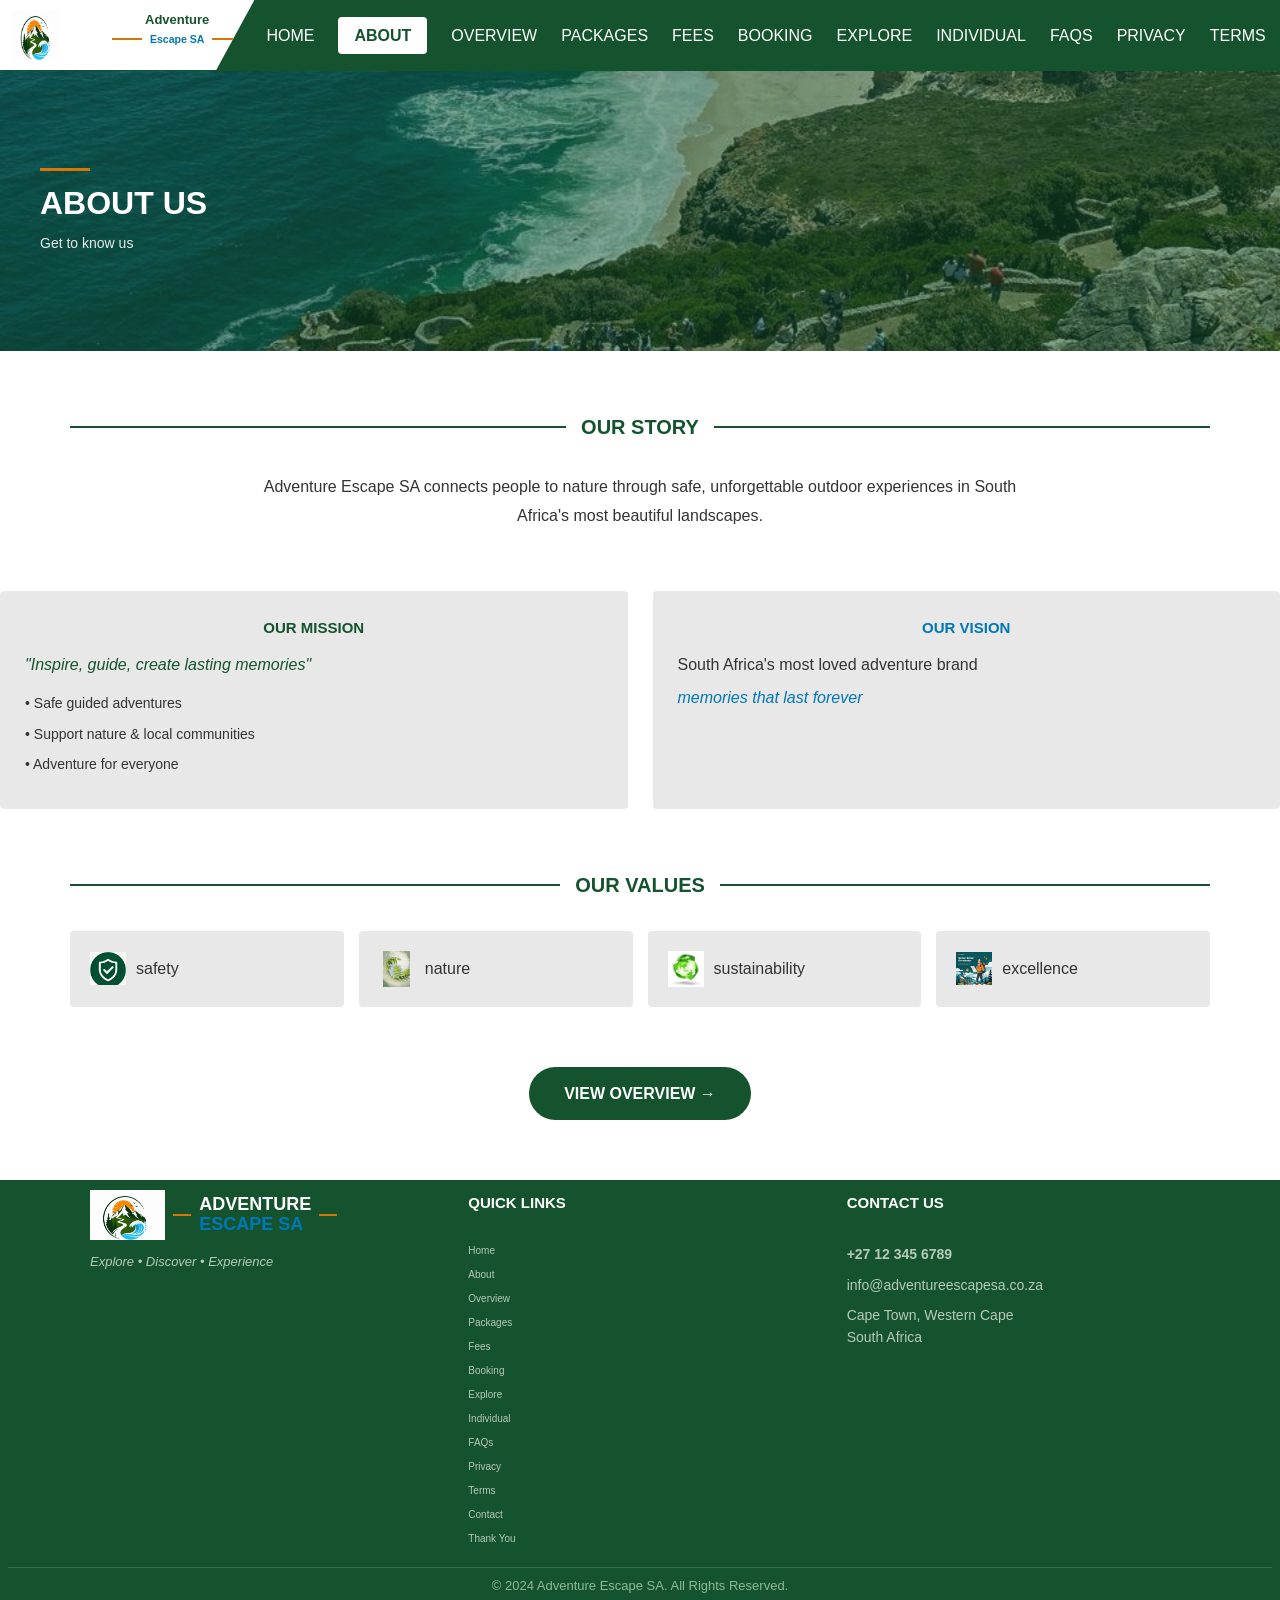
<file: about.html>
<!DOCTYPE html>
<html lang="en">
<head>
  <meta charset="UTF-8">
  <meta name="viewport" content="width=device-width, initial-scale=1.0">
  <title>About Us — Adventure Escape SA</title>
  <link rel="stylesheet" href="styles.css">
</head>
<body>
  <script src="script.js" defer></script>
<header>
  <div class="logo">
    <img src="images/logo.jpg" alt="Adventure Escape SA logo" class="logo-image">
    <div>
      <h2>Adventure</h2>
      <div class="logo-subtitle">
        <h3><b>Escape SA</b></h3>
      </div>
    </div>
  </div>
  <nav>
      <a href="index.html">Home</a>
      <a href="about.html" class="active">About</a>
      <a href="overview.html">Overview</a>
      <a href="packages.html">Packages</a>
      <a href="fees.html">Fees</a>
      <a href="book.html">Booking</a>
      <a href="explore.html">Explore</a>
      <a href="individual.html">Individual</a>
      <a href="faq.html">FAQs</a>
      <a href="privacy.html">Privacy</a>
      <a href="terms.html">Terms</a>
      <a href="contact-us.html">Contact</a>
      <a href="confirmation.html">Thank You</a>
  </nav>
  <button class="menu-toggle" id="menu-toggle">☰</button>
</header>

<section class="hero">
  <div class="hero-bg-image">
    <img src="background image.jpeg" alt="About Us Background">
  </div>
  <div class="hero-content">
    <div class="orange-line"></div>
    <h1>ABOUT US</h1>
    <p>Get to know us</p>
  </div>
</section>

<section class="section-container">
  <h2 class="section-title"><span>OUR STORY</span></h2>
  <p class="story-text">
    Adventure Escape SA connects people to nature through safe, unforgettable outdoor experiences in South Africa's most beautiful landscapes.
  </p>
</section>

  <div class="two-column">
    <div class="col mission-col">
      <h3>OUR MISSION</h3>
      <p class="mission-quote">"Inspire, guide, create lasting memories"</p>
      <p class="mission-point">• Safe guided adventures</p>
      <p class="mission-point">• Support nature & local communities</p>
      <p class="mission-point">• Adventure for everyone</p>
    </div>
    <div class="col vision-col">
      <h3>OUR VISION</h3>
      <p class="vision-text">South Africa's most loved adventure brand</p>
      <p class="vision-tagline">memories that last forever</p>
    </div>
  </div>
</section>

<section class="section-container">
  <h2 class="section-title"><span>OUR VALUES</span></h2>
  <div class="values-grid">
    <div class="value-card">
      <img src="images/about us icons/safety-icon.png" class="value-icon" alt="Safety">
      <span class="value-name">safety</span>
    </div>
    <div class="value-card">
      <img src="images/about us icons/nature-icon.jpg" class="value-icon" alt="Nature">
      <span class="value-name">nature</span>
    </div>
    <div class="value-card">
      <img src="images/about us icons/sustainability-icon.jpg" class="value-icon" alt="Sustainability">
      <span class="value-name">sustainability</span>
    </div>
    <div class="value-card">
      <img src="images/about us icons/excellence-icon.jpeg" class="value-icon" alt="Excellence">
      <span class="value-name">excellence</span>
    </div>
  </div>
</section>

<section class="section-container">
  <div class="overview-btn-section">
    <a href="overview.html" class="overview-btn">VIEW OVERVIEW →</a>
  </div>
</section>

<footer>
  <div class="footer-content">
    <div class="footer-col">
      <div class="footer-logo-bottom">
        <img src="logo.jpeg" alt="Adventure Escape SA">
        <div class="logo-text-wrapper">
          <span class="orange-line"></span>
          <div class="logo-text-group">
            <span class="adventure-text">ADVENTURE</span>
            <span class="escape-text">ESCAPE SA</span>
          </div>
          <span class="orange-line"></span>
        </div>
      </div>
      <p class="footer-desc">Explore • Discover • Experience</p>
    </div>
    <div class="footer-col footer-links">
      <h4>QUICK LINKS</h4>
      <a href="index.html">Home</a>
      <a href="about.html">About</a>
      <a href="overview.html">Overview</a>
      <a href="packages.html">Packages</a>
      <a href="fees.html">Fees</a>
      <a href="book.html">Booking</a>
      <a href="explore.html">Explore</a>
      <a href="individual.html">Individual</a>
      <a href="faq.html">FAQs</a>
      <a href="privacy.html">Privacy</a>
      <a href="terms.html">Terms</a>
      <a href="contact-us.html">Contact</a>
      <a href="confirmation.html">Thank You</a>
    </div>
    <div class="footer-col footer-contact">
      <h4>CONTACT US</h4>
      <p><strong>+27 12 345 6789</strong></p>
      <p>info@adventureescapesa.co.za</p>
      <p>Cape Town, Western Cape<br>South Africa</p>
    </div>
  </div>
  <div class="footer-bottom">
    <p>© 2024 Adventure Escape SA. All Rights Reserved.</p>
  </div>
</footer>
</body>
</html>
</file>
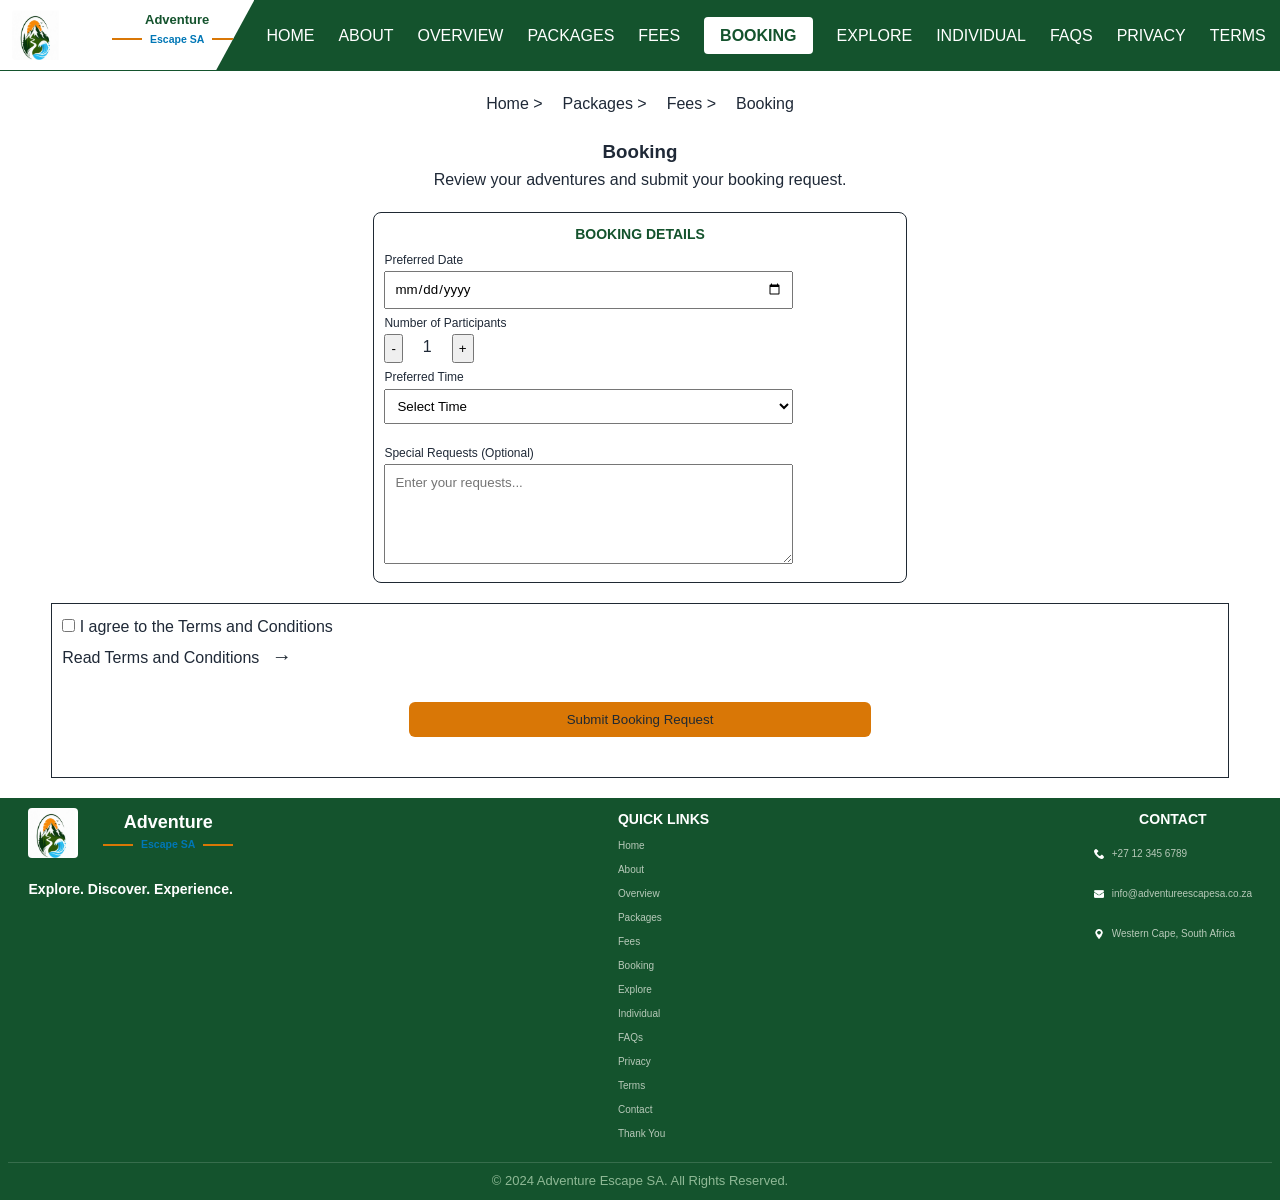
<file: book.html>
<!DOCTYPE html>
<html lang="en">
<head>
    <meta charset="UTF-8">
    <meta name="viewport" content="width=device-width, initial-scale=1.0">
    <title>Document</title>
    <link href="styles.css" rel="stylesheet">
</head>
<body>
    <script src="script.js" defer></script>
   <header>
        <div class="logo">
            <img src="images/logo.jpg" alt="Adventure Escape SA logo" class="logo-image">
            <div>
                <h2>Adventure</h2>
                <div class="logo-subtitle">
                   <h3><b>Escape SA</b></h3>
                </div>
            </div>
        </div>
        <nav>
            <a href="index.html">Home</a>
            <a href="about.html" >About</a>
            <a href="overview.html" >Overview</a>
            <a href="packages.html" >Packages</a>
            <a href="fees.html" >Fees</a>
            <a href="book.html" class="active">Booking</a>
            <a href="explore.html">Explore</a>
            <a href="individual.html">Individual</a>
            <a href="faq.html">FAQs</a>
            <a href="privacy.html" >Privacy</a>
            <a href="terms.html">Terms</a>
            <a href="contact-us.html">Contact</a>
            <a href="confirmation.html">Thank You</a>
        </nav>
        <button class="menu-toggle" id="menu-toggle">☰</button>
    </header>
    <main>
        <section id="page-container">
            <div class="page-directions">
                <p>Home > </p>
                <p>Packages > </p>
                <p>Fees > </p>
                <p>Booking  </p>
            </div>
            <h3>Booking</h3>
            <p>Review your adventures and submit your booking request.</p>
        </section>

        <section id="booking-container">
            <div class="bookings" id="bookings-summary">
                <h3>YOUR BOOKING SUMMARY</h3>
                <div id="booking-summary-content">
                    <!-- JavaScript will display selected experiences here -->
                </div>
            </div>
            <div class="details">
                <h3>BOOKING DETAILS</h3>
                <form id="booking-details-form">

                    <label>Preferred Date</label><br>
                    <input type="date" id="preferred-date" name="preferredDate" required><br>

                    <label>Number of Participants</label><br>
                    <div class="quantity-selector">
                        <button type="button" id="decrease-participants">-</button>
                        <span id="participants">0</span>
                        <button type="button" id="increase-participants">+</button>
                        <input type="hidden" id="participant-count" name="participants">
                    </div>
                    <label>Preferred Time</label><br>
                    <select id="Time" name="preferredTime" required>
                        <option value="">Select Time</option>
                        <option value="09:00">09:00 AM</option>
                        <option value="10:00">10:00 AM</option>
                        <option value="11:00">11:00 AM</option>
                        <option value="12:00">12:00 PM</option>
                        <option value="13:00">13:00 PM</option>
                        <option value="14:00">14:00 PM</option>
                        <option value="15:00">15:00 PM</option>
                        <option value="16:00">16:00 PM</option>
                    </select><br>
                    <label>Special Requests (Optional) </label><br>
                    <textarea name="specialRequests" placeholder="Enter your requests..."></textarea>
                </form>
            </div>
        </section>
        <section id="terms-container">
            <form>
                <input type="checkbox" id="agree-terms" form="booking-details-form" required>
                <label for="agree-terms">I agree to the Terms and Conditions</label>
            </form>
            <p>Read Terms and Conditions  <a href="terms.html">→</a></p>
            <div class="booking-request-btn">
                <button type="submit" form="booking-details-form">Submit Booking Request</button>
            </div>
        </section>
    </main>
     <footer>
        <div class="footer-container">
            <div class="footer-brand">
                <div class="footer-logo">
                    <img src="images/logo.jpg" alt="Adventure Escape Logo" class="logo-image">
                    <div>
                        <h2>Adventure</h2>
                        <div class="logo-subtitle">
                           <h3><b>Escape SA</b></h3>
                        </div>
                    </div>
                </div>
                <h3>Explore. Discover. Experience.</h3>
            </div>
    
            <div class="footer-links">
                <h3>QUICK LINKS</h3>
               <ul>
                    <li><a href="index.html">Home</a></li>
                    <li><a href="about.html">About</a></li>
                    <li><a href="overview.html">Overview</a></li>
                    <li><a href="packages.html">Packages</a></li>
                    <li><a href="fees.html">Fees</a></li>
                    <li><a href="book.html">Booking</a></li>
                    <li><a href="explore.html">Explore</a></li>
                    <li><a href="individual.html">Individual</a></li>
                    <li><a href="faq.html">FAQs</a></li>
                    <li><a href="privacy.html">Privacy</a></li>
                    <li><a href="terms.html">Terms</a></li>
                    <li><a href="contact-us.html">Contact</a></li>
                    <li><a href="confirmation.html">Thank You</a></li>
                </ul>
            </div>
            <div class="footer-contact">
                <h3>CONTACT</h3>
                <div class="contact-item">
                    <img src="images/phone-call.png" alt="phone icon">
                    <p>+27 12 345 6789</p>
                </div>
                <div class="contact-item">
                    <img src="images/email.png" alt="email icon">
                    <p>info@adventureescapesa.co.za</p> 
                </div>
                <div class="contact-item">
                    <img src="images/location-white.png" alt="location icon">
                    <p>Western Cape, South Africa</p>  
                </div>
            </div>
        </div>
        <div class="footer-bottom">
            <p>&copy; 2024 Adventure Escape SA. All Rights Reserved.</p>
        </div>
    </footer>
</body>
</html>
</file>
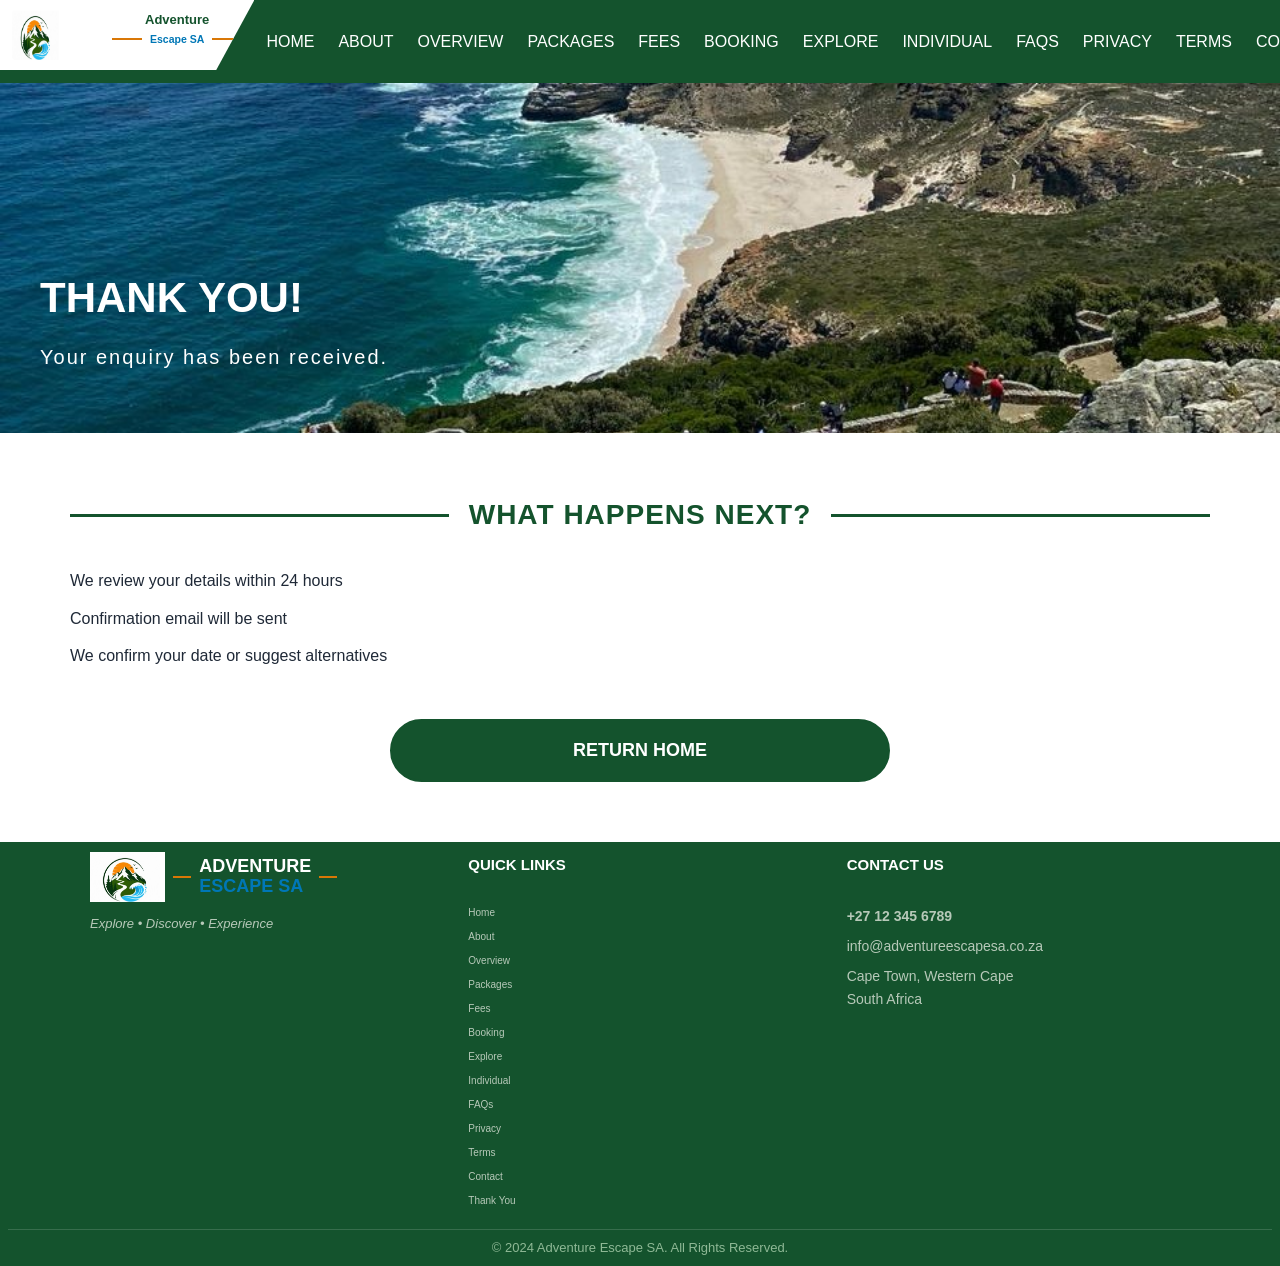
<file: confirmation.html>
<!DOCTYPE html>
<html lang="en">
<head>
  <meta charset="UTF-8">
  <meta name="viewport" content="width=device-width, initial-scale=1.0">
  <title>Thank You — Adventure Escape SA</title>
  <link rel="stylesheet" href="styles.css">
</head>
<body>
  <script src="script.js" defer></script>

<header>
  <div class="logo">
    <img src="images/logo.jpg" alt="Adventure Escape SA logo" class="logo-image">
    <div>
      <h2>Adventure</h2>
      <div class="logo-subtitle">
        <h3><b>Escape SA</b></h3>
      </div>
    </div>
  </div>
  <nav>
    <a href="index.html">Home</a>
    <a href="about.html">About</a>
    <a href="overview.html">Overview</a>
    <a href="packages.html">Packages</a>
    <a href="fees.html">Fees</a>
    <a href="book.html">Booking</a>
    <a href="explore.html">Explore</a>
    <a href="individual.html">Individual</a>
    <a href="faq.html">FAQs</a>
    <a href="privacy.html">Privacy</a>
    <a href="terms.html">Terms</a>
    <a href="contact-us.html">Contact</a>
    <a href="confirmation.html" class="active">Thank You</a>
  </nav>
  <button class="menu-toggle" id="menu-toggle">☰</button>
</header>

<section class="hero-banner">
  <img src="background image.jpeg" alt="Thank You" class="hero-image">
  <div class="hero-overlay">
    <h1>THANK YOU!</h1>
    <p>Your enquiry has been received.</p>
  </div>
</section>

<section class="section-container">
  <div class="section-heading">
    <hr class="heading-line">
    <h2>WHAT HAPPENS NEXT?</h2>
    <hr class="heading-line">
  </div>

  <div class="info-box">
    <p>We review your details within 24 hours</p>
    <p>Confirmation email will be sent</p>
    <p>We confirm your date or suggest alternatives</p>
  </div>

  <div class="button-group">
    <a href="index.html" class="btn-green-oval">RETURN HOME</a>
  </div>
</section>

<footer>
  <div class="footer-content">
    <div class="footer-col">
      <div class="footer-logo-bottom">
        <img src="logo.jpeg" alt="Adventure Escape SA">
        <div class="logo-text-wrapper">
          <span class="orange-line"></span>
          <div class="logo-text-group">
            <span class="adventure-text">ADVENTURE</span>
            <span class="escape-text">ESCAPE SA</span>
          </div>
          <span class="orange-line"></span>
        </div>
      </div>
      <p class="footer-desc">Explore • Discover • Experience</p>
    </div>
    <div class="footer-col footer-links">
      <h4>QUICK LINKS</h4>
      <a href="index.html">Home</a>
      <a href="about.html">About</a>
      <a href="overview.html">Overview</a>
      <a href="packages.html">Packages</a>
      <a href="fees.html">Fees</a>
      <a href="book.html">Booking</a>
      <a href="explore.html">Explore</a>
      <a href="individual.html">Individual</a>
      <a href="faq.html">FAQs</a>
      <a href="privacy.html">Privacy</a>
      <a href="terms.html">Terms</a>
      <a href="contact-us.html">Contact</a>
      <a href="confirmation.html" class="active">Thank You</a>
    </div>
    <div class="footer-col footer-contact">
      <h4>CONTACT US</h4>
      <p><strong>+27 12 345 6789</strong></p>
      <p>info@adventureescapesa.co.za</p>
      <p>Cape Town, Western Cape<br>South Africa</p>
    </div>
  </div>
  <div class="footer-bottom">
    <p>© 2024 Adventure Escape SA. All Rights Reserved.</p>
  </div>
</footer>

</body>
</html>
</file>
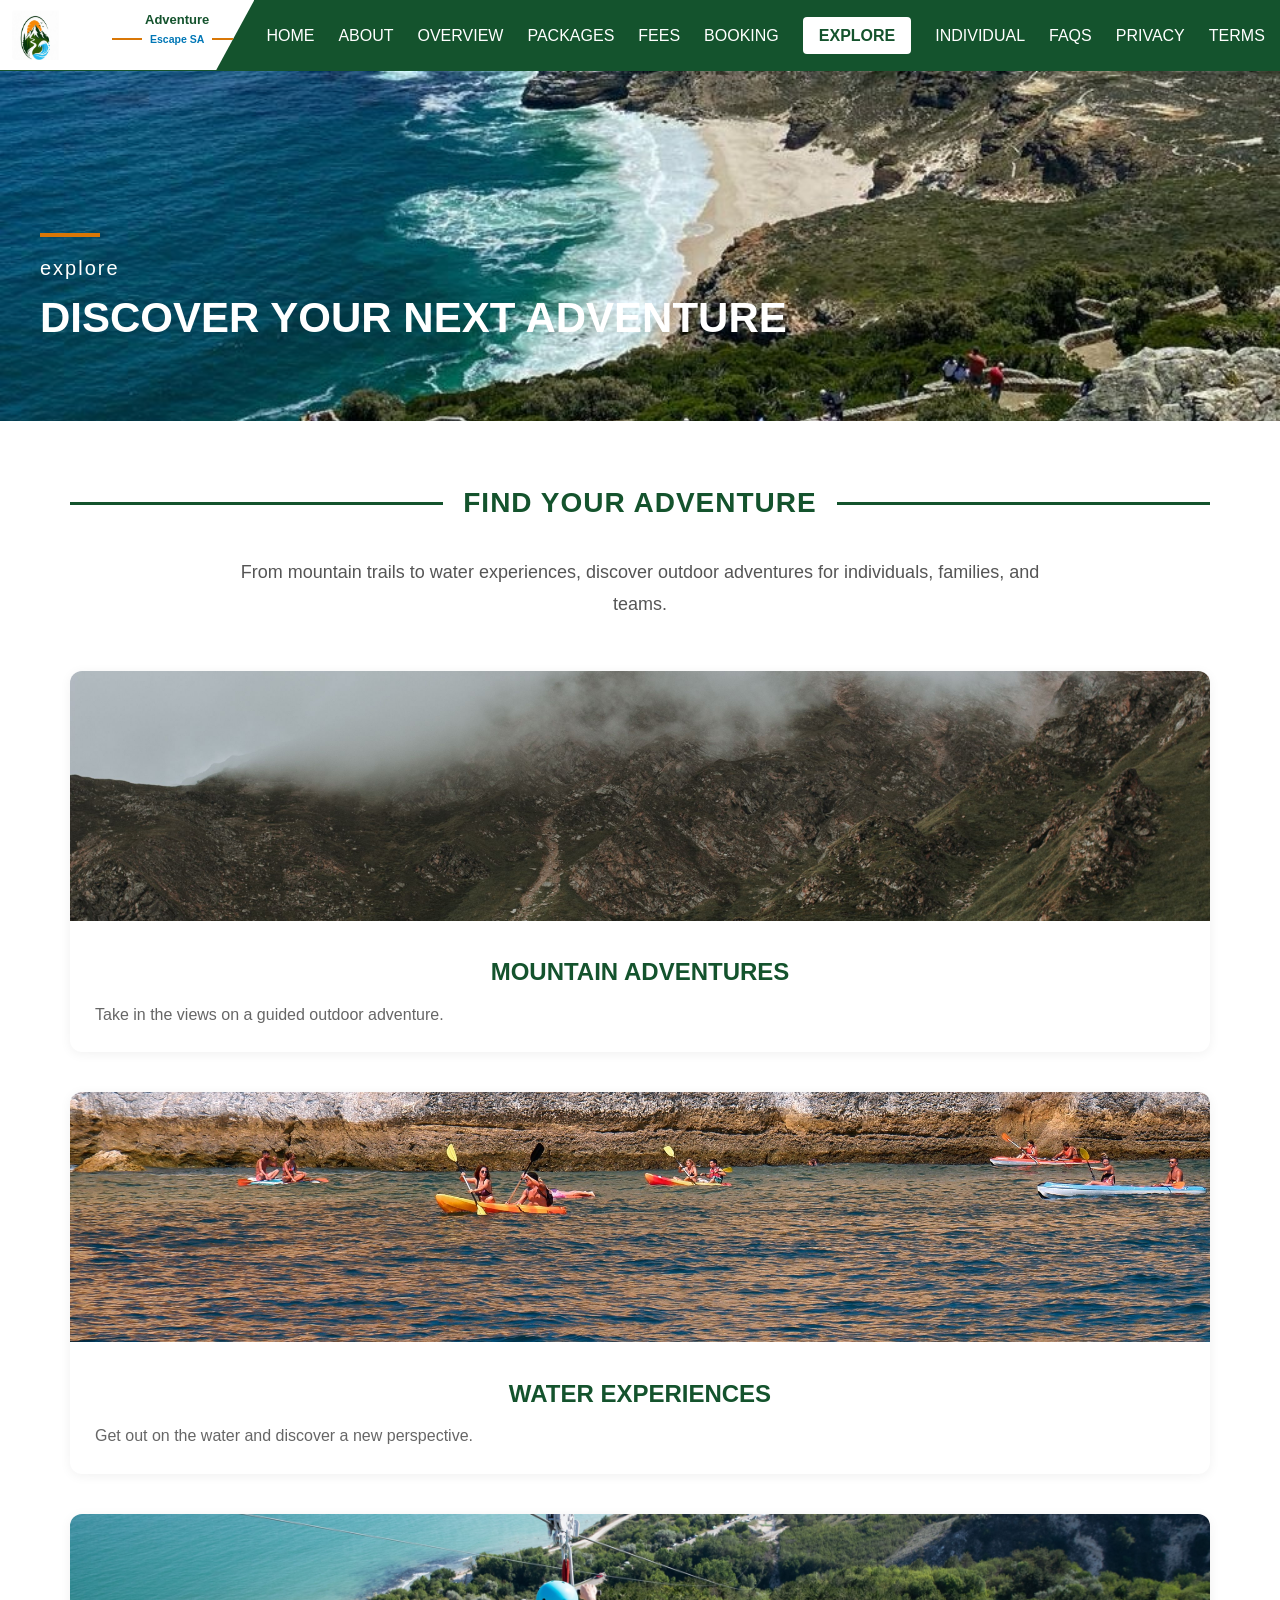
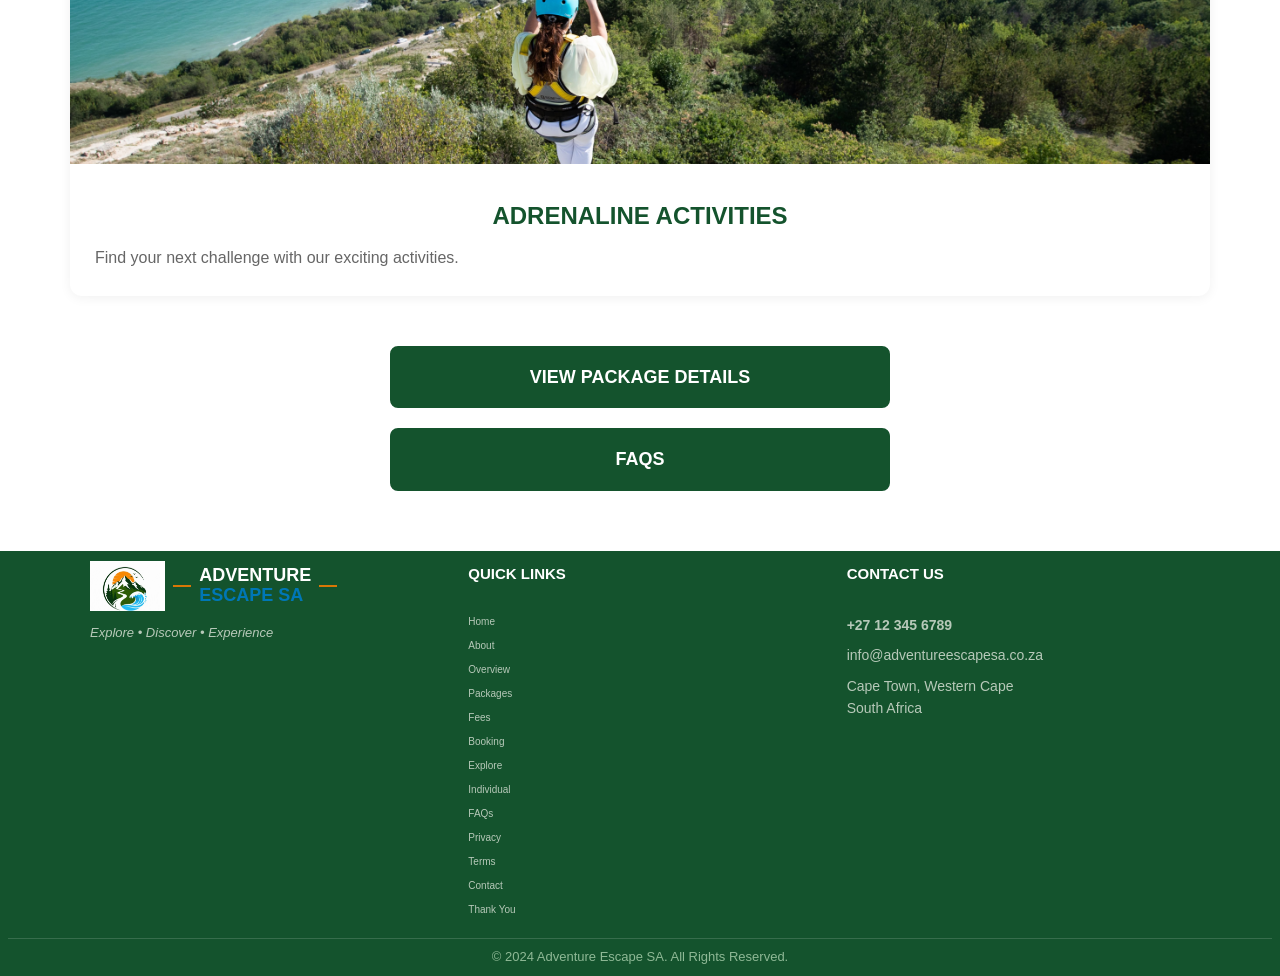
<file: explore.html>
<!DOCTYPE html>
<html lang="en">
<head>
  <meta charset="UTF-8">
  <meta name="viewport" content="width=device-width, initial-scale=1.0">
  <title>Explore — Adventure Escape SA</title>
  <link rel="stylesheet" href="styles.css">
</head>
<body>
  <script src="script.js" defer></script>

<header>
  <div class="logo">
    <img src="images/logo.jpg" alt="Adventure Escape SA logo" class="logo-image">
    <div>
      <h2>Adventure</h2>
      <div class="logo-subtitle">
        <h3><b>Escape SA</b></h3>
      </div>
    </div>
  </div>
  <nav>
      <a href="index.html">Home</a>
      <a href="about.html">About</a>
      <a href="overview.html">Overview</a>
      <a href="packages.html">Packages</a>
      <a href="fees.html">Fees</a>
      <a href="book.html">Booking</a>
      <a href="explore.html" class="active">Explore</a>
      <a href="individual.html">Individual</a>
      <a href="faq.html">FAQs</a>
      <a href="privacy.html">Privacy</a>
      <a href="terms.html">Terms</a>
      <a href="contact-us.html">Contact</a>
      <a href="confirmation.html">Thank You</a>
  </nav>
  <button class="menu-toggle" id="menu-toggle">☰</button>
</header>

<section class="hero-banner">
  <img src="background image.jpeg" alt="Explore Adventure Escape SA" class="hero-image">
  <div class="hero-overlay">
    <span class="orange-line"></span>
    <p class="explore-label">explore</p>
    <h1>DISCOVER YOUR NEXT ADVENTURE</h1>
  </div>
</section>

<section class="section-container">
  <div class="section-heading">
    <hr class="heading-line">
    <h2>FIND YOUR ADVENTURE</h2>
    <hr class="heading-line">
  </div>
  <p class="intro-text">
    From mountain trails to water experiences, discover outdoor adventures for individuals, families, and teams.
  </p>

  <div class="experience-card">
    <img src="images/packages images/mountain adventure.jpg" alt="Mountain Adventures" class="card-image">
    <h3>MOUNTAIN ADVENTURES</h3>
    <p>Take in the views on a guided outdoor adventure.</p>
  </div>

  <div class="experience-card">
    <img src="images/packages images/kayaking.jpg" alt="Water Experiences" class="card-image">
    <h3>WATER EXPERIENCES</h3>
    <p>Get out on the water and discover a new perspective.</p>
  </div>

  <div class="experience-card">
    <img src="images/packages images/ziplining.jpg" alt="Adrenaline Activities" class="card-image">
    <h3>ADRENALINE ACTIVITIES</h3>
    <p>Find your next challenge with our exciting activities.</p>
  </div>

  <div class="button-group">
    <a href="individual.html" class="btn-green-outline">VIEW PACKAGE DETAILS</a>
    <a href="faq.html" class="btn-green-outline">FAQs</a>
  </div>
</section>

<footer>
  <div class="footer-content">
    <div class="footer-col">
      <div class="footer-logo-bottom">
        <img src="logo.jpeg" alt="Adventure Escape SA">
        <div class="logo-text-wrapper">
          <span class="orange-line"></span>
          <div class="logo-text-group">
            <span class="adventure-text">ADVENTURE</span>
            <span class="escape-text">ESCAPE SA</span>
          </div>
          <span class="orange-line"></span>
        </div>
      </div>
      <p class="footer-desc">Explore • Discover • Experience</p>
    </div>
    <div class="footer-col footer-links">
      <h4>QUICK LINKS</h4>
      <a href="index.html">Home</a>
      <a href="about.html">About</a>
      <a href="overview.html">Overview</a>
      <a href="packages.html">Packages</a>
      <a href="fees.html">Fees</a>
      <a href="book.html">Booking</a>
      <a href="explore.html" class="active">Explore</a>
      <a href="individual.html">Individual</a>
      <a href="faq.html">FAQs</a>
      <a href="privacy.html">Privacy</a>
      <a href="terms.html">Terms</a>
      <a href="contact-us.html">Contact</a>
      <a href="confirmation.html">Thank You</a>
    </div>
    <div class="footer-col footer-contact">
      <h4>CONTACT US</h4>
      <p><strong>+27 12 345 6789</strong></p>
      <p>info@adventureescapesa.co.za</p>
      <p>Cape Town, Western Cape<br>South Africa</p>
    </div>
  </div>
  <div class="footer-bottom">
    <p>© 2024 Adventure Escape SA. All Rights Reserved.</p>
  </div>
</footer>

</body>
</html>
</file>
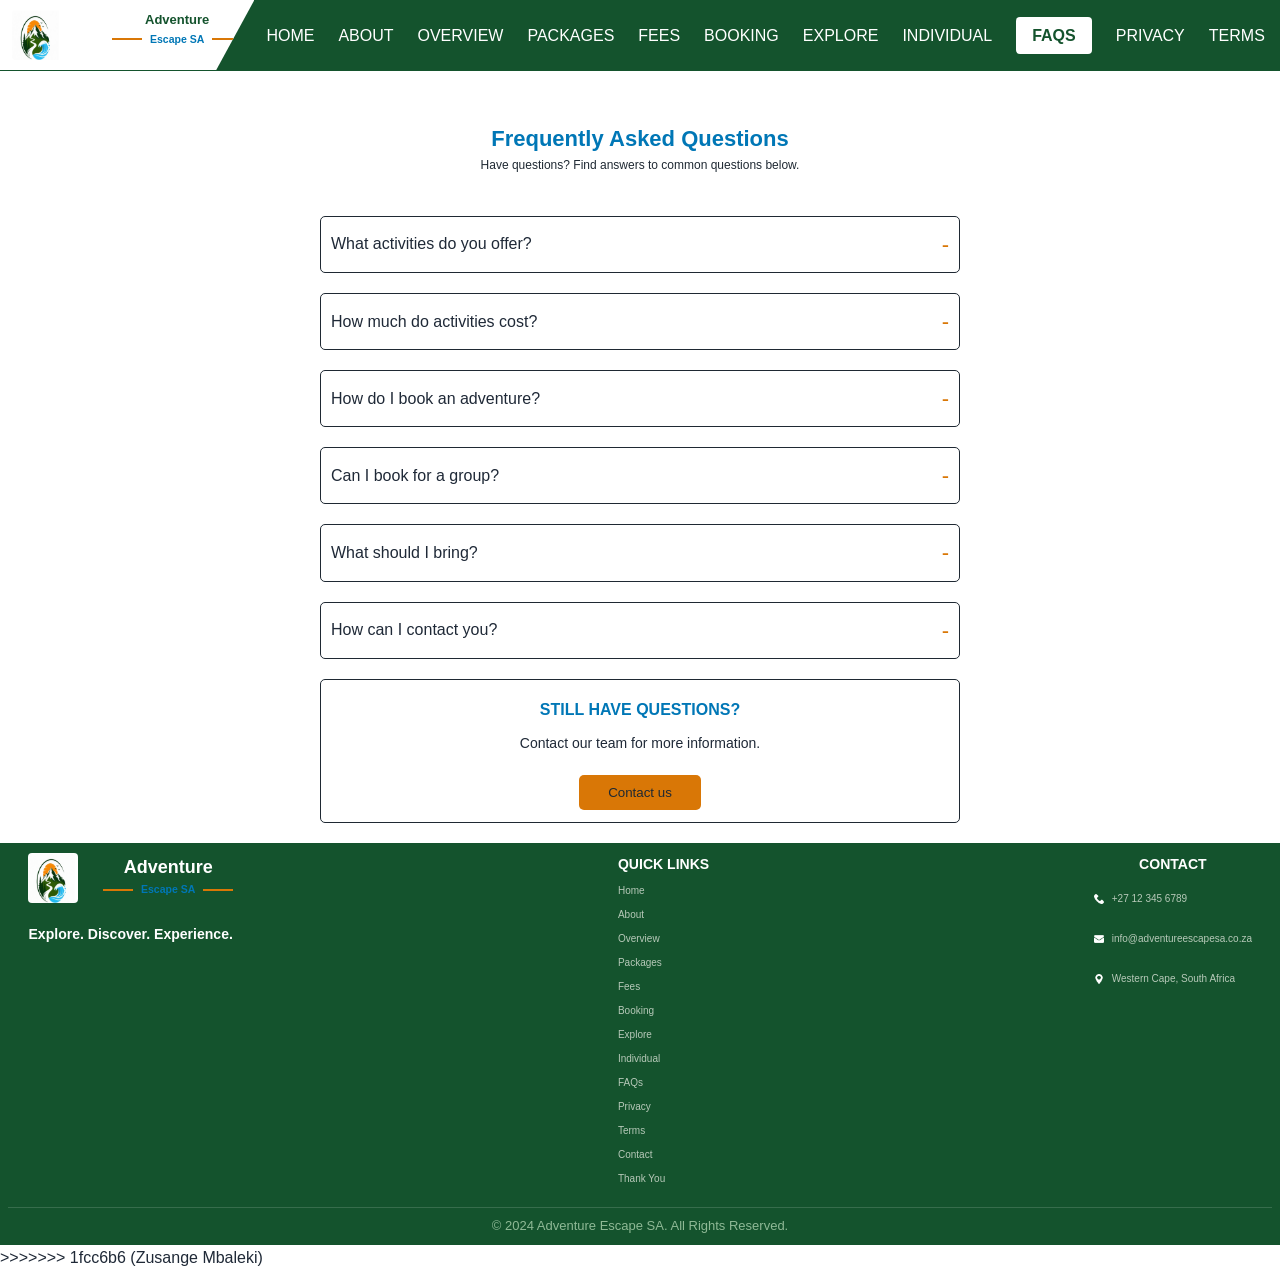
<file: faq.html>
<!DOCTYPE html>
<html lang="en">
<head>
    <meta charset="UTF-8">
    <meta name="viewport" content="width=device-width, initial-scale=1.0">
    <title>Document</title>
    <link href="styles.css" rel="stylesheet">
</head>
<body>
    <script src="script.js" defer></script>
     <header>
        <div class="logo">
            <img src="images/logo.jpg" alt="Adventure Escape SA logo" class="logo-image">
            <div>
                <h2>Adventure</h2>
                <div class="logo-subtitle">
                   <h3><b>Escape SA</b></h3>
                </div>
            </div>
        </div>
         <nav>
            <a href="index.html">Home</a>
            <a href="about.html">About</a>
            <a href="overview.html">Overview</a>
            <a href="packages.html">Packages</a>
            <a href="fees.html">Fees</a>
            <a href="book.html">Booking</a>
            <a href="explore.html">Explore</a>
            <a href="individual.html">Individual</a>
            <a href="faq.html" class="active">FAQs</a>
            <a href="privacy.html">Privacy</a>
            <a href="terms.html">Terms</a>
            <a href="contact-us.html">Contact</a>
            <a href="confirmation.html">Thank You</a>
        </nav>
        <button class="menu-toggle" id="menu-toggle">☰</button>
    </header>
    <main>
        <section id="faq-titles">
            <h2>Frequently Asked Questions</h2>
            <p>Have questions? Find answers to common questions below.</p>
        </section>
        <section id="faq-question-container">
            <div class="question-card">
                <div class="faq-question">
                    <p>What activities do you offer?</p>
                    <span class="faq-toggle">-</span>
                </div>
                <div class="faq-answer" hidden>
                    <p>We offer adventure experiences such as hiking, kayaking, ziplining and rock climbing.</p>
                </div>
            </div>
        
            <div class="question-card">
                <div class="faq-question">
                    <p>How much do activities cost?</p>
                    <span class="faq-toggle">-</span>
                </div>
                <div class="faq-answer" hidden>
                    <p>Our adventure packages cost R1 500, while individual activities cost R750.
                        If you book more than one individual activity, you receive a 10% discount on the activity total.
                     </p>
                </div>
            </div>
        
            <div class="question-card">
                <div class="faq-question">
                    <p>How do I book an adventure?</p>
                    <span class="faq-toggle">-</span>
                </div>
                <div class="faq-answer" hidden>
                    <p>
                        Simply browse our available packages or activities, select your preferred option and complte the bokking form on our website.
                    </p>
                </div>
            </div>
        
            <div class="question-card">
                <div class="faq-question">
                    <p>Can I book for a group?</p>
                    <span class="faq-toggle">-</span>
                </div>
                <div class="faq-answer" hidden>
                    <p>Yes! We welcome booking for families, friends, schools and corporate groups.</p>
                </div>
            </div>
        
            <div class="question-card">
                <div class="faq-question">
                    <p>What should I bring?</p>
                    <span class="faq-toggle">-</span>
                </div>
                <div class="faq-answer" hidden>
                    <p>Bring comfortable clothing, closed-toe shows, drinking water, sunscreen and a hat.</p>
                </div>
            </div>
        
            <div class="question-card">
                <div class="faq-question">
                    <p>How can I contact you?</p>
                    <span class="faq-toggle">-</span>
                </div>
                <div class="faq-answer" hidden>
                    <p>Call us on +27 12 345 6789</p>
                </div>
            </div>
        </section>
        <section class="question-sub-container">
            <h3>STILL HAVE QUESTIONS?</h3>
            <p>Contact our team for more information.</p>
            <button type="button" id="contact-us-terms-button" class="faq-button">Contact us</button>
        </section>
    </main>
     <footer>
        <div class="footer-container">
            <div class="footer-brand">
                <div class="footer-logo">
                    <img src="images/logo.jpg" alt="Adventure Escape Logo" class="logo-image">
                    <div>
                        <h2>Adventure</h2>
                        <div class="logo-subtitle">
                           <h3><b>Escape SA</b></h3>
                        </div>
                    </div>
                </div>
                <h3>Explore. Discover. Experience.</h3>
            </div>
    
            <div class="footer-links">
                <h3>QUICK LINKS</h3>
                <ul>
                    <li><a href="index.html">Home</a></li>
                    <li><a href="about.html">About</a></li>
                    <li><a href="overview.html">Overview</a></li>
                    <li><a href="packages.html">Packages</a></li>
                    <li><a href="fees.html">Fees</a></li>
                    <li><a href="book.html">Booking</a></li>
                    <li><a href="explore.html">Explore</a></li>
                    <li><a href="individual.html">Individual</a></li>
                    <li><a href="faq.html">FAQs</a></li>
                    <li><a href="privacy.html">Privacy</a></li>
                    <li><a href="terms.html">Terms</a></li>
                    <li><a href="contact-us.html">Contact</a></li>
                    <li><a href="confirmation.html">Thank You</a></li>
                </ul>
            </div>
            <div class="footer-contact">
                <h3>CONTACT</h3>
                <div class="contact-item">
                    <img src="images/phone-call.png" alt="phone icon">
                    <p>+27 12 345 6789</p>
                </div>
                <div class="contact-item">
                    <img src="images/email.png" alt="email icon">
                    <p>info@adventureescapesa.co.za</p> 
                </div>
                <div class="contact-item">
                    <img src="images/location-white.png" alt="location icon">
                    <p>Western Cape, South Africa</p>  
                </div>
            </div>
        </div>
        <div class="footer-bottom">
            <p>&copy; 2024 Adventure Escape SA. All Rights Reserved.</p>
        </div>
    </footer>
</body>
>>>>>>> 1fcc6b6 (Zusange Mbaleki)
</html>
</file>
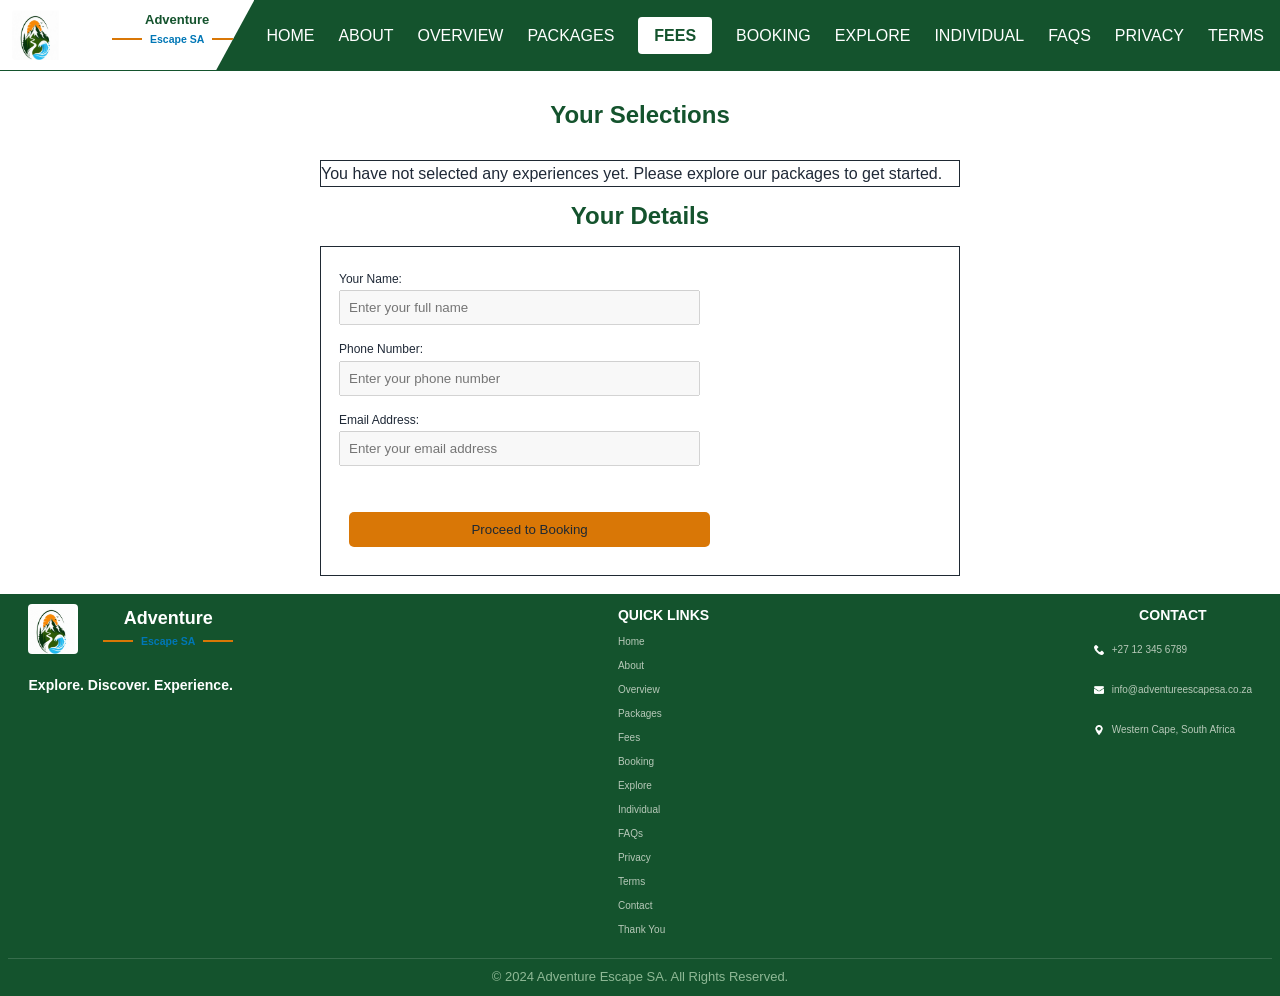
<file: fees.html>
<!DOCTYPE html>
<html lang="en">
<head>
    <meta charset="UTF-8">
    <meta name="viewport" content="width=device-width, initial-scale=1.0">
    <title>Adventure Escape SA | Fees</title>
    <link href="styles.css" rel="stylesheet">
</head>
<body>
    <script src="script.js" defer></script>
    <header>
        <div class="logo">
            <img src="images/logo.jpg" alt="Adventure Escape SA logo" class="logo-image">
            <div>
                <h2>Adventure</h2>
                <div class="logo-subtitle">
                   <h3><b>Escape SA</b></h3>
                </div>
            </div>
        </div>
         <nav>
            <a href="index.html" >Home</a>
            <a href="about.html" >About</a>
            <a href="overview.html" >Overview</a>
            <a href="packages.html" >Packages</a>
            <a href="fees.html" class="active">Fees</a>
            <a href="book.html" >Booking</a>
            <a href="explore.html" >Explore</a>
            <a href="individual.html" >Individual</a>
            <a href="faq.html" >FAQs</a>
            <a href="privacy.html" >Privacy</a>
            <a href="terms.html" >Terms</a>
            <a href="contact-us.html" >Contact</a>
            <a href="confirmation.html">Thank You</a>
        </nav>
        <button class="menu-toggle" id="menu-toggle">☰</button>
    </header>
    <main>
        <section id="selection-title">
            <h2>Your Selections</h2>
        </section>

        <section>
            <div class="subtitle-container" id="subtitle-container">
            </div>
        </section>
        <section class="details-title">
            <h2>Your Details</h2>
        </section>
        <section id="details-section">
            <form>
                <label for="fullName">Your Name:</label><br>
                <input type="text" id="fullName" name="fullName" placeholder="Enter your full name" required><br>
                <label for="phone">Phone Number:</label><br>
                <input type="tel" id="phone" name="phone" placeholder="Enter your phone number" required><br>
                <label for="email">Email Address:</label><br>
                <input type="email" id="email" name="email" placeholder="Enter your email address" required><br><br>
                <div class="details-button">
                    <button type="submit">Proceed to Booking</button>
                </div>
            </form>
        </section>
    </main>
      <footer>
        <div class="footer-container">
            <div class="footer-brand">
                <div class="footer-logo">
                    <img src="images/logo.jpg" alt="Adventure Escape Logo" class="logo-image">
                    <div>
                        <h2>Adventure</h2>
                        <div class="logo-subtitle">
                           <h3><b>Escape SA</b></h3>
                        </div>
                    </div>
                </div>
                <h3>Explore. Discover. Experience.</h3>
            </div>
    
            <div class="footer-links">
                <h3>QUICK LINKS</h3>
                <ul>
                    <li><a href="index.html">Home</a></li>
                    <li><a href="about.html">About</a></li>
                    <li><a href="overview.html">Overview</a></li>
                    <li><a href="packages.html">Packages</a></li>
                    <li><a href="fees.html">Fees</a></li>
                    <li><a href="book.html">Booking</a></li>
                    <li><a href="explore.html">Explore</a></li>
                    <li><a href="individual.html">Individual</a></li>
                    <li><a href="faq.html">FAQs</a></li>
                    <li><a href="privacy.html">Privacy</a></li>
                    <li><a href="terms.html">Terms</a></li>
                    <li><a href="contact-us.html">Contact</a></li>
                    <li><a href="confirmation.html">Thank You</a></li>
                </ul>
            </div>
            <div class="footer-contact">
                <h3>CONTACT</h3>
                <div class="contact-item">
                    <img src="images/phone-call.png" alt="phone icon">
                    <p>+27 12 345 6789</p>
                </div>
                <div class="contact-item">
                    <img src="images/email.png" alt="email icon">
                    <p>info@adventureescapesa.co.za</p> 
                </div>
                <div class="contact-item">
                    <img src="images/location-white.png" alt="location icon">
                    <p>Western Cape, South Africa</p>  
                </div>
            </div>
        </div>
        <div class="footer-bottom">
            <p>&copy; 2024 Adventure Escape SA. All Rights Reserved.</p>
        </div>
    </footer>
</body>
</html>
</file>
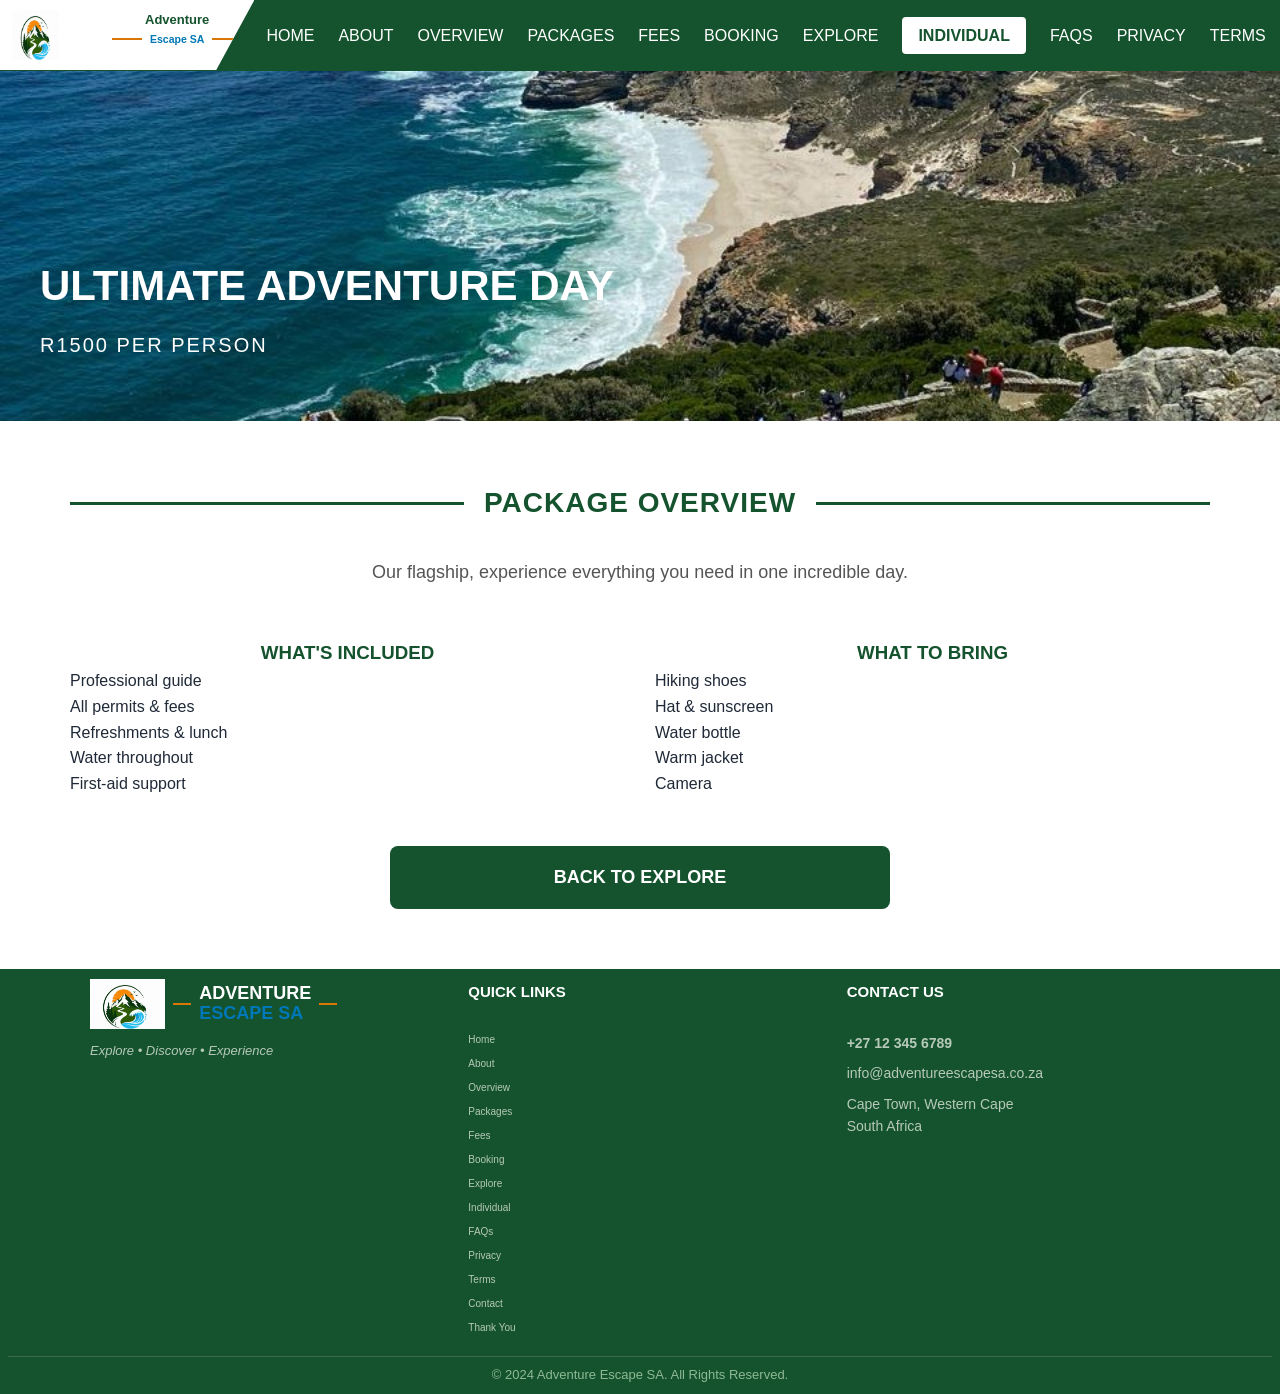
<file: individual.html>
<!DOCTYPE html>
<html lang="en">
<head>
  <meta charset="UTF-8">
  <meta name="viewport" content="width=device-width, initial-scale=1.0">
  <title>Package Details — Adventure Escape SA</title>
  <link rel="stylesheet" href="styles.css">
</head>
<body>
  <script src="script.js" defer></script>

<header>
  <div class="logo">
    <img src="images/logo.jpg" alt="Adventure Escape SA logo" class="logo-image">
    <div>
      <h2>Adventure</h2>
      <div class="logo-subtitle">
        <h3><b>Escape SA</b></h3>
      </div>
    </div>
  </div>
  <nav>
    <a href="index.html">Home</a>
    <a href="about.html">About</a>
    <a href="overview.html">Overview</a>
    <a href="packages.html">Packages</a>
    <a href="fees.html">Fees</a>
    <a href="book.html">Booking</a>
    <a href="explore.html">Explore</a>
    <a href="individual.html" class="active">Individual</a>
    <a href="faq.html">FAQs</a>
    <a href="privacy.html">Privacy</a>
    <a href="terms.html">Terms</a>
    <a href="contact-us.html">Contact</a>
    <a href="confirmation.html">Thank You</a>
  </nav>
  <button class="menu-toggle" id="menu-toggle">☰</button>
</header>

<section class="hero-banner">
  <img src="background image.jpeg" alt="background image" class="hero-image">
  <div class="hero-overlay">
    <h1>ULTIMATE ADVENTURE DAY</h1>
    <p class="price-tag">R1500 PER PERSON</p>
  </div>
</section>

<section class="section-container">
  <div class="section-heading">
    <hr class="heading-line">
    <h2>PACKAGE OVERVIEW</h2>
    <hr class="heading-line">
  </div>
  <p class="intro-text">
    Our flagship, experience everything you need in one incredible day.
  </p>

  <div class="two-column-layout">
    <div class="column">
      <h3 class="col-heading-green">WHAT'S INCLUDED</h3>
      <p>Professional guide</p>
      <p>All permits & fees</p>
      <p>Refreshments & lunch</p>
      <p>Water throughout</p>
      <p>First-aid support</p>
    </div>
    <div class="column">
      <h3 class="col-heading-green">WHAT TO BRING</h3>
      <p>Hiking shoes</p>
      <p>Hat & sunscreen</p>
      <p>Water bottle</p>
      <p>Warm jacket</p>
      <p>Camera</p>
    </div>
  </div>

  <div class="button-group">
    <a href="explore.html" class="btn-gray-outline">Back To Explore</a>
  </div>
</section>

<footer>
  <div class="footer-content">
    <div class="footer-col">
      <div class="footer-logo-bottom">
        <img src="logo.jpeg" alt="Adventure Escape SA">
        <div class="logo-text-wrapper">
          <span class="orange-line"></span>
          <div class="logo-text-group">
            <span class="adventure-text">ADVENTURE</span>
            <span class="escape-text">ESCAPE SA</span>
          </div>
          <span class="orange-line"></span>
        </div>
      </div>
      <p class="footer-desc">Explore • Discover • Experience</p>
    </div>
    <div class="footer-col footer-links">
      <h4>QUICK LINKS</h4>
      <a href="index.html">Home</a>
      <a href="about.html">About</a>
      <a href="overview.html">Overview</a>
      <a href="packages.html">Packages</a>
      <a href="fees.html">Fees</a>
      <a href="book.html">Booking</a>
      <a href="explore.html">Explore</a>
      <a href="individual.html" class="active">Individual</a>
      <a href="faq.html">FAQs</a>
      <a href="privacy.html">Privacy</a>
      <a href="terms.html">Terms</a>
      <a href="contact-us.html">Contact</a>
      <a href="confirmation.html">Thank You</a>
    </div>
    <div class="footer-col footer-contact">
      <h4>CONTACT US</h4>
      <p><strong>+27 12 345 6789</strong></p>
      <p>info@adventureescapesa.co.za</p>
      <p>Cape Town, Western Cape<br>South Africa</p>
    </div>
  </div>
  <div class="footer-bottom">
    <p>© 2024 Adventure Escape SA. All Rights Reserved.</p>
  </div>
</footer>

</body>
</html>
</file>
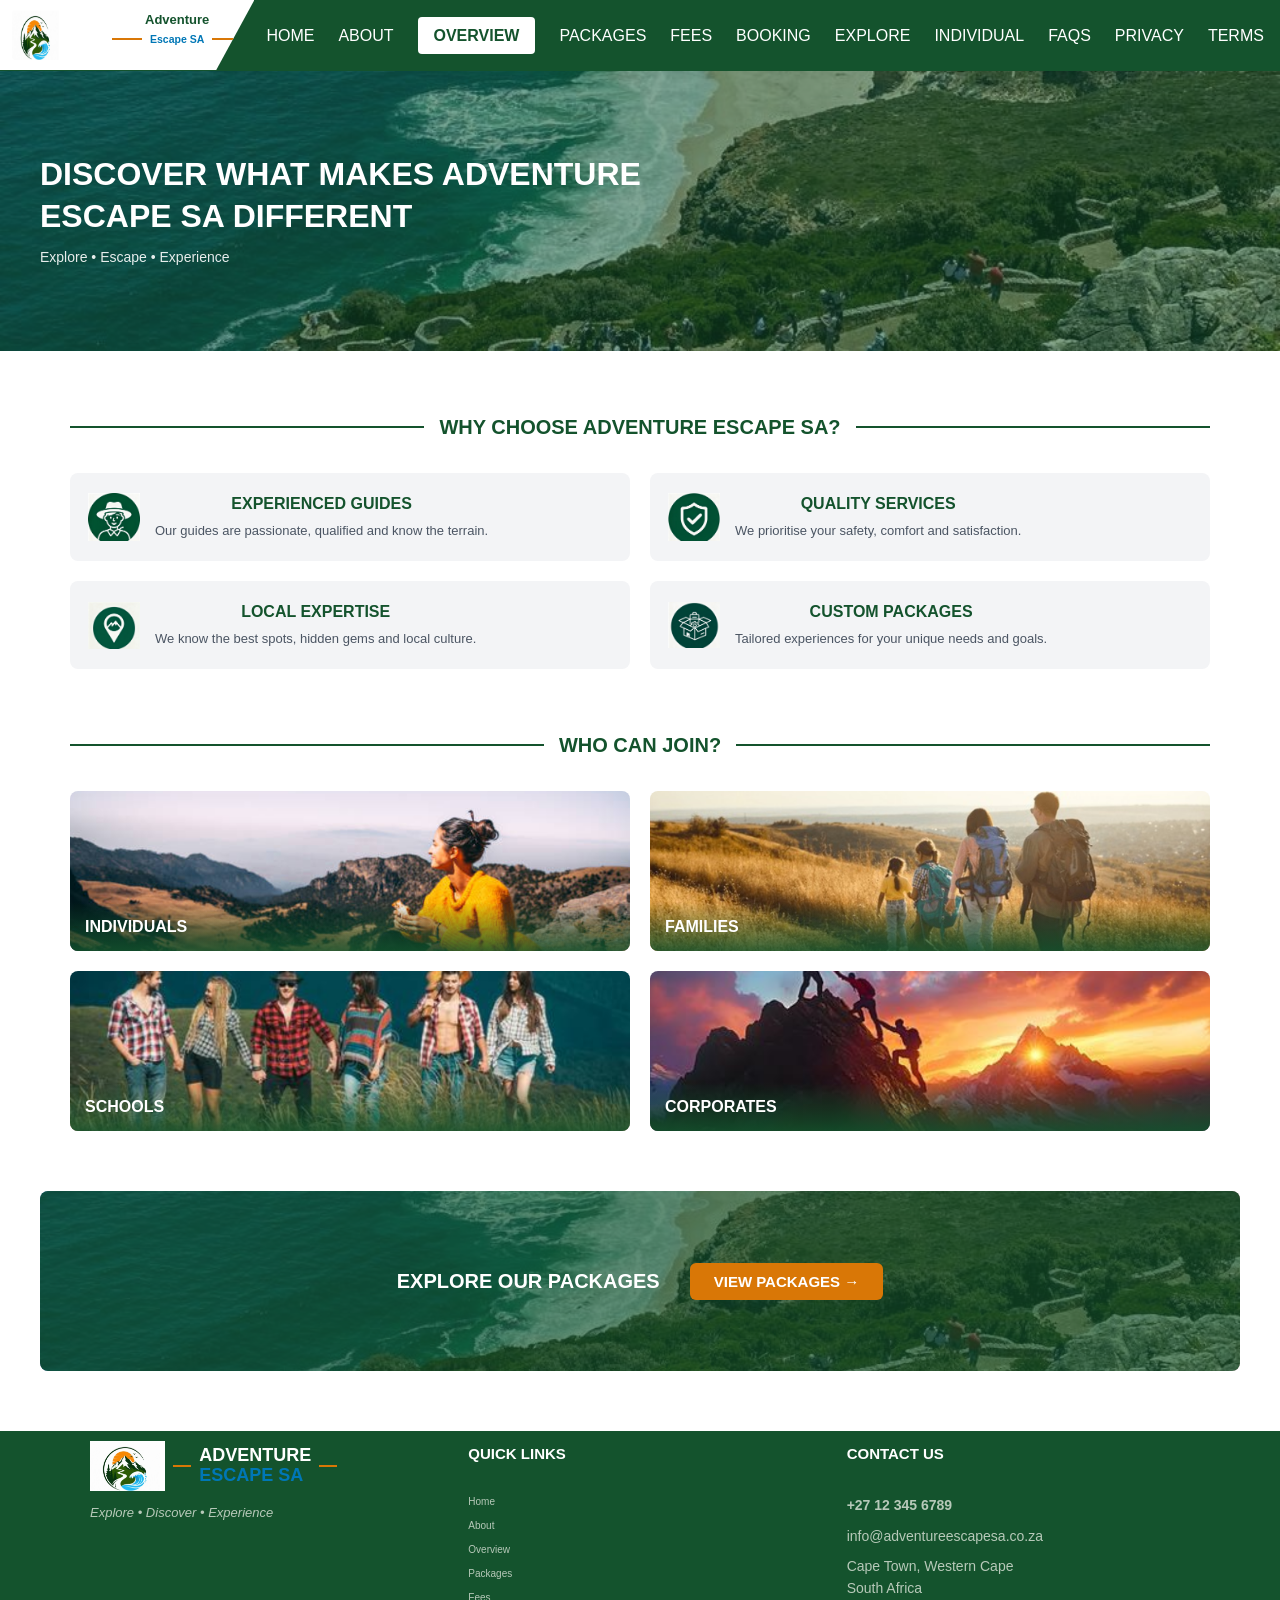
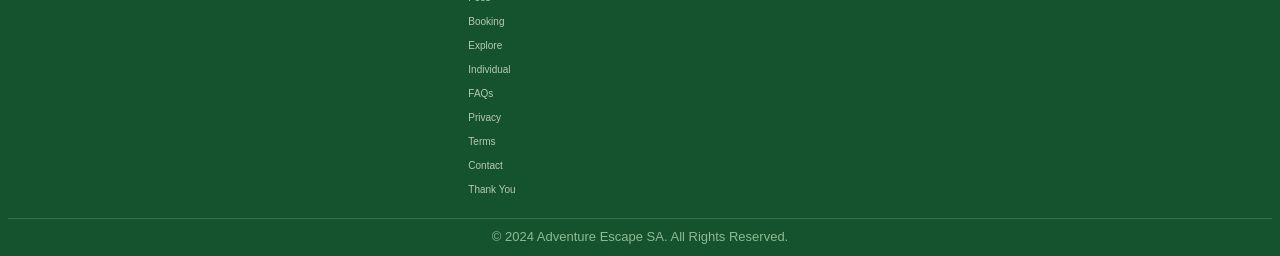
<file: overview.html>
<!DOCTYPE html>
<html lang="en">
<head>
  <meta charset="UTF-8">
  <meta name="viewport" content="width=device-width, initial-scale=1.0">
  <title>Overview — Adventure Escape SA</title>
  <link rel="stylesheet" href="styles.css">
</head>
<body>
  <script src="script.js" defer></script>

<header>
  <div class="logo">
    <img src="images/logo.jpg" alt="Adventure Escape SA logo" class="logo-image">
    <div>
      <h2>Adventure</h2>
      <div class="logo-subtitle">
        <h3><b>Escape SA</b></h3>
      </div>
    </div>
  </div>
  <nav>
      <a href="index.html">Home</a>
      <a href="about.html">About</a>
      <a href="overview.html" class="active">Overview</a>
      <a href="packages.html">Packages</a>
      <a href="fees.html">Fees</a>
      <a href="book.html">Booking</a>
      <a href="explore.html">Explore</a>
      <a href="individual.html">Individual</a>
      <a href="faq.html">FAQs</a>
      <a href="privacy.html">Privacy</a>
      <a href="terms.html">Terms</a>
      <a href="contact-us.html">Contact</a>
      <a href="confirmation.html">Thank You</a>
  </nav>
  <button class="menu-toggle" id="menu-toggle">☰</button>
</header>

<!-- HERO BACKGROUND IMAGE -->
<section class="hero">
  <div class="hero-bg-image">
    <img src="background image.jpeg" alt="">
  </div>
  <div class="hero-content">
    <h1>DISCOVER WHAT MAKES ADVENTURE ESCAPE SA DIFFERENT</h1>
    <p>Explore • Escape • Experience</p>
  </div>
</section>

<!-- WHY CHOOSE US -->
<section class="section-container">
  <h2 class="section-title"><span>WHY CHOOSE ADVENTURE ESCAPE SA?</span></h2>
  <div class="features-grid">
    <div class="feature-card">
      <div class="feature-icon-space">
        <img src="images/overview icons/experienced guides.jpeg" alt="Guides" style="width:100%; height:100%; object-fit:contain;">
      </div>
      <div class="feature-text">
        <h3>EXPERIENCED GUIDES</h3>
        <p>Our guides are passionate, qualified and know the terrain.</p>
      </div>
    </div>
    <div class="feature-card">
      <div class="feature-icon-space">
        <img src="images/overview icons/quality service.png" alt="Quality" style="width:100%; height:100%; object-fit:contain;">
      </div>
      <div class="feature-text">
        <h3>QUALITY SERVICES</h3>
        <p>We prioritise your safety, comfort and satisfaction.</p>
      </div>
    </div>
    <div class="feature-card">
      <div class="feature-icon-space">
        <img src="images/overview icons/local expertise.png" alt="Local" style="width:100%; height:100%; object-fit:contain;">
      </div>
      <div class="feature-text">
        <h3>LOCAL EXPERTISE</h3>
        <p>We know the best spots, hidden gems and local culture.</p>
      </div>
    </div>
    <div class="feature-card">
      <div class="feature-icon-space">
        <img src="images/overview icons/custom packages.png" alt="Packages" style="width:100%; height:100%; object-fit:contain;">
      </div>
      <div class="feature-text">
        <h3>CUSTOM PACKAGES</h3>
        <p>Tailored experiences for your unique needs and goals.</p>
      </div>
    </div>
  </div>
</section>

<!--  WHO CAN JOIN  -->
<section class="section-container">
  <h2 class="section-title"><span>WHO CAN JOIN?</span></h2>
  <div class="join-grid">
    <div class="join-card">
      <img src="images/overview images/individuals.png" alt="Individuals">
      <div class="join-label">INDIVIDUALS</div>
    </div>
    <div class="join-card">
      <img src="images/overview images/family.png" alt="Families">
      <div class="join-label">FAMILIES</div>
    </div>
    <div class="join-card">
      <img src="images/overview images/school mates.png" alt="Schools">
      <div class="join-label">SCHOOLS</div>
    </div>
    <div class="join-card">
      <img src="images/overview images/corporate.png" alt="Corporates">
      <div class="join-label">CORPORATES</div>
    </div>
  </div>
</section>

<!-- Background Image at Bottom -->
<section class="section-container" style="padding:0;">
  <div class="cta-section">
    <div class="cta-bg-image">
      <img src="background image.jpeg" alt="">
    </div>
    <div class="cta-content">
      <h3>EXPLORE OUR PACKAGES</h3>
      <button class="btn" onclick="window.location.href='packages.html'">VIEW PACKAGES →</button>
    </div>
  </div>
</section>

<!--  FOOTER with Bottom Logo -->
<footer>
  <div class="footer-content">
    <div class="footer-col">
      <div class="footer-logo-bottom">
        <img src="logo.jpeg" alt="Adventure Escape SA">
        <div class="logo-text-wrapper">
          <span class="orange-line"></span>
          <div class="logo-text-group">
            <span class="adventure-text">ADVENTURE</span>
            <span class="escape-text">ESCAPE SA</span>
          </div>
          <span class="orange-line"></span>
        </div>
      </div>
      <p class="footer-desc">Explore • Discover • Experience</p>
    </div>
    <div class="footer-col footer-links">
      <h4>QUICK LINKS</h4>
      <a href="index.html">Home</a>
      <a href="about.html">About</a>
      <a href="overview.html">Overview</a>
      <a href="packages.html">Packages</a>
      <a href="fees.html">Fees</a>
      <a href="book.html">Booking</a>
      <a href="explore.html">Explore</a>
      <a href="individual.html">Individual</a>
      <a href="faq.html">FAQs</a>
      <a href="privacy.html">Privacy</a>
      <a href="terms.html">Terms</a>
      <a href="contact-us.html">Contact</a>
      <a href="confirmation.html">Thank You</a>
    </div>
    <div class="footer-col footer-contact">
      <h4>CONTACT US</h4>
      <p><strong>+27 12 345 6789</strong></p>
      <p>info@adventureescapesa.co.za</p>
      <p>Cape Town, Western Cape<br>South Africa</p>
    </div>
  </div>
  <div class="footer-bottom">
    <p>© 2024 Adventure Escape SA. All Rights Reserved.</p>
  </div>
</footer>

</body>
</html>
</file>
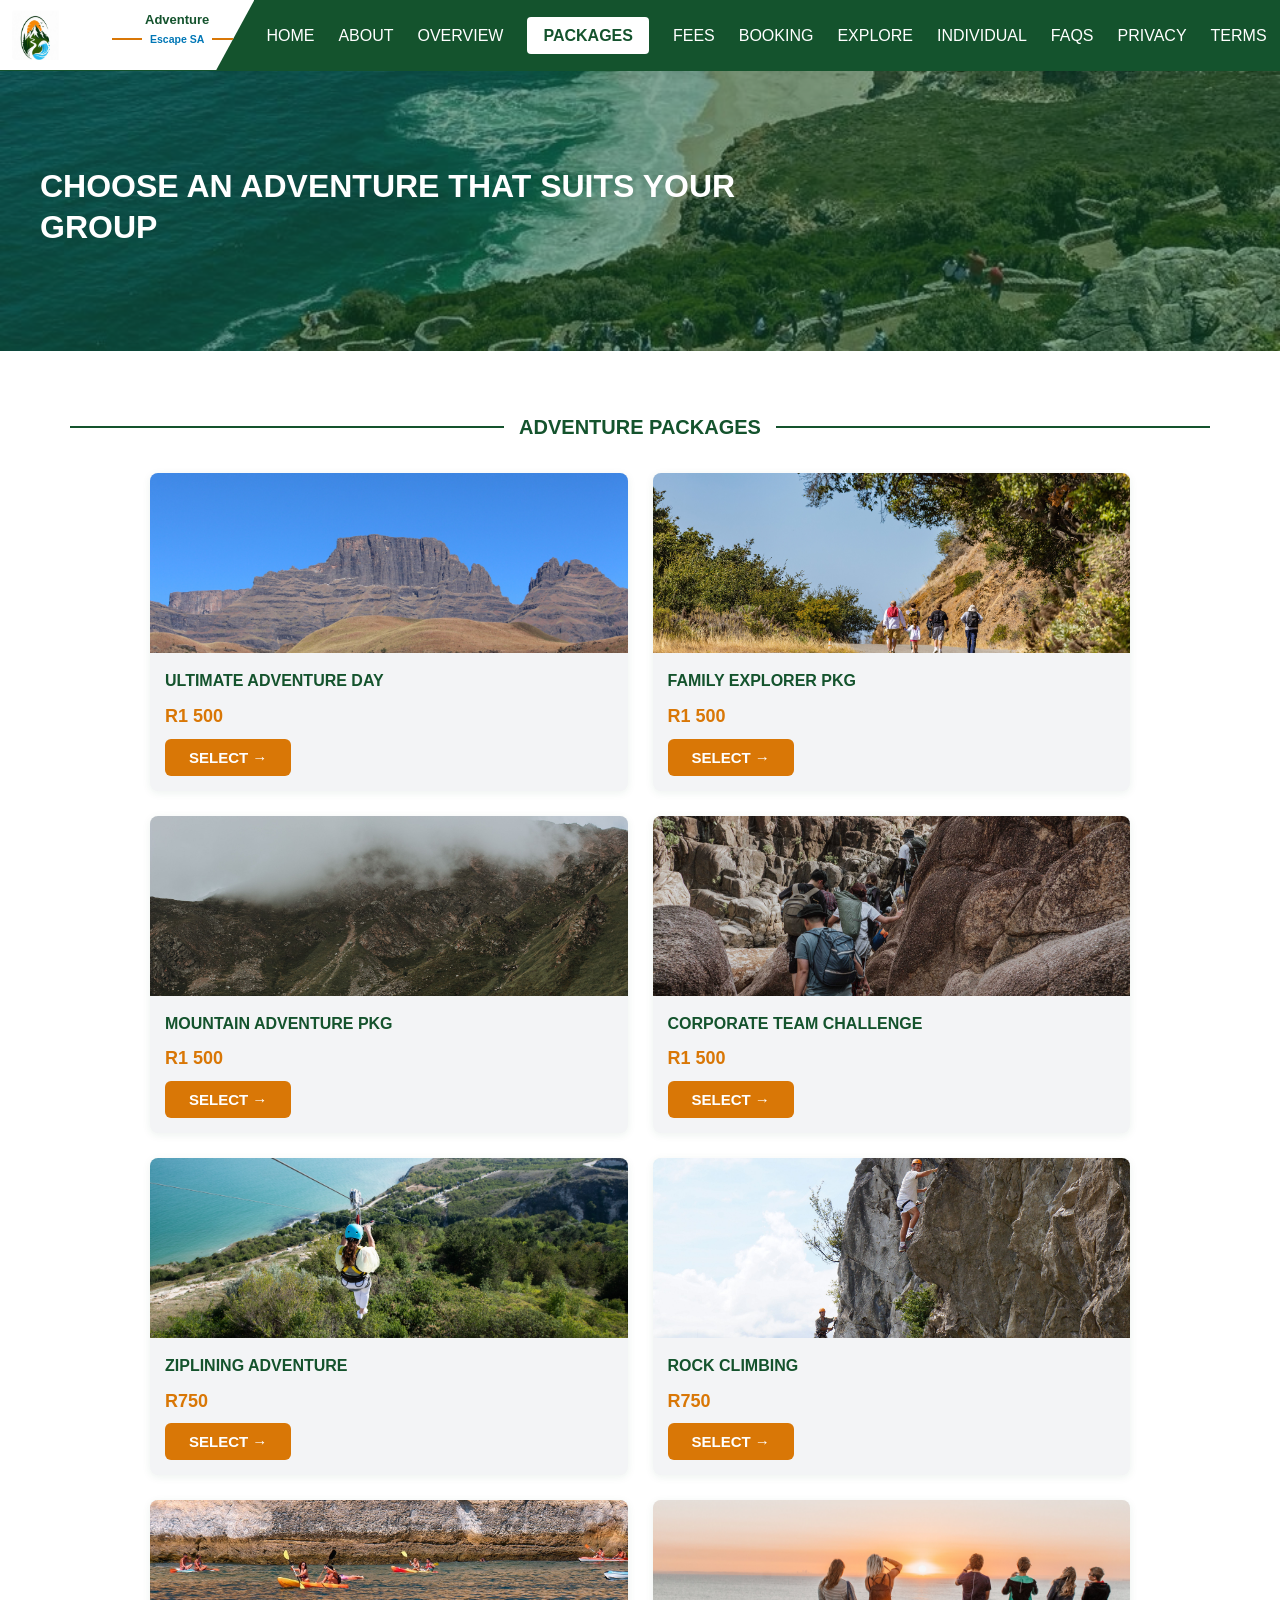
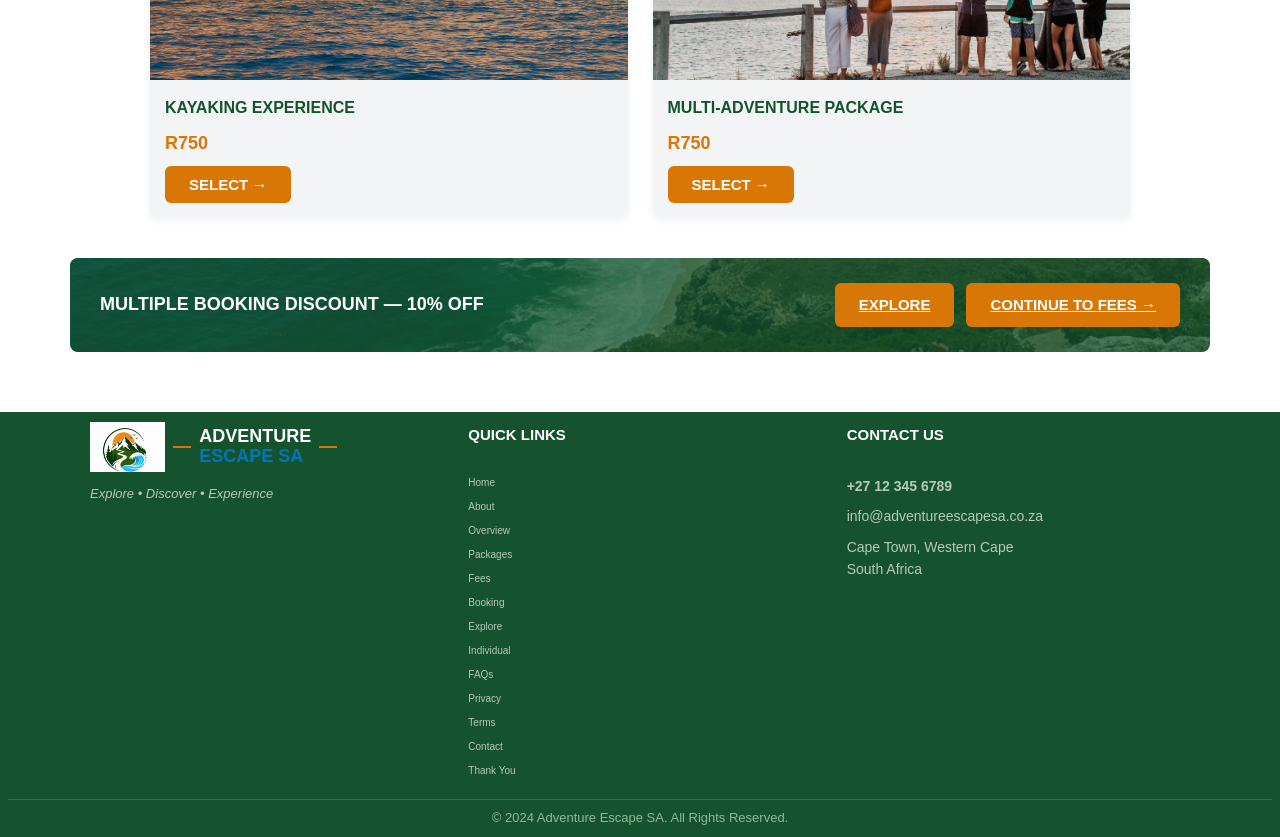
<file: packages.html>
<!DOCTYPE html>
<html lang="en">
<head>
  <meta charset="UTF-8">
  <meta name="viewport" content="width=device-width, initial-scale=1.0">
  <title>Packages — Adventure Escape SA</title>
  <link rel="stylesheet" href="styles.css">

</head>
<body>
  <script src="script.js" defer></script>
  <header>
  <div class="logo">
    <img src="images/logo.jpg" alt="Adventure Escape SA logo" class="logo-image">
    <div>
      <h2>Adventure</h2>
      <div class="logo-subtitle">
        <h3><b>Escape SA</b></h3>
      </div>
    </div>
  </div>
  <nav>
      <a href="index.html">Home</a>
      <a href="about.html">About</a>
      <a href="overview.html">Overview</a>
      <a href="packages.html" class="active">Packages</a>
      <a href="fees.html">Fees</a>
      <a href="book.html">Booking</a>
      <a href="explore.html">Explore</a>
      <a href="individual.html">Individual</a>
      <a href="faq.html">FAQs</a>
      <a href="privacy.html">Privacy</a>
      <a href="terms.html">Terms</a>
      <a href="contact-us.html">Contact</a>
      <a href="confirmation.html">Thank You</a>
  </nav>
  <button class="menu-toggle" id="menu-toggle">☰</button>
</header>

<!-- HERO SECTION -->
<section class="hero">
  <div class="hero-bg-image">
    <img src="background image.jpeg" alt="">
  </div>
  <div class="hero-content">
    <h1>CHOOSE AN ADVENTURE THAT SUITS YOUR GROUP</h1>
  </div>
</section>

<!-- PACKAGES GRID -->
<section class="section-container">
  <h2 class="section-title"><span>ADVENTURE PACKAGES</span></h2>

  <div class="packages-grid">
    <a class="package-card" href="fees.html">
      <div class="package-img-space">
        <img src="images/packages images/ultimate adventure day.jpg" alt="Ultimate Adventure Day">
      </div>
      <div class="package-info">
        <div class="package-name">ULTIMATE ADVENTURE DAY</div>
        <div class="package-price">R1 500</div>
        <button class="btn" type="button">SELECT →</button>
      </div>
    </a>

    <a class="package-card" href="fees.html">
      <div class="package-img-space">
        <img src="images/packages images/family hiking.jpg" alt="Family Explorer Package">
      </div>
      <div class="package-info">
        <div class="package-name">FAMILY EXPLORER PKG</div>
        <div class="package-price">R1 500</div>
        <button class="btn" type="button">SELECT →</button>
      </div>
    </a>

    <a class="package-card" href="fees.html">
      <div class="package-img-space">
        <img src="images/packages images/mountain adventure.jpg" alt="Mountain Adventure Package">
      </div>
      <div class="package-info">
        <div class="package-name">MOUNTAIN ADVENTURE PKG</div>
        <div class="package-price">R1 500</div>
        <button class="btn" type="button">SELECT →</button>
      </div>
    </a>

    <a class="package-card" href="fees.html">
      <div class="package-img-space">
        <img src="images/packages images/team hiking.jpg" alt="Corporate Team Challenge">
      </div>
      <div class="package-info">
        <div class="package-name">CORPORATE TEAM CHALLENGE</div>
        <div class="package-price">R1 500</div>
        <button class="btn" type="button">SELECT →</button>
      </div>
    </a>

    <a class="package-card" href="fees.html">
      <div class="package-img-space">
        <img src="images/packages images/ziplining.jpg" alt="Ziplining Adventure">
      </div>
      <div class="package-info">
        <div class="package-name">ZIPLINING ADVENTURE</div>
        <div class="package-price">R750</div>
        <button class="btn" type="button">SELECT →</button>
      </div>
    </a>

    <a class="package-card" href="fees.html">
      <div class="package-img-space">
        <img src="images/packages images/rock climbing.jpg" alt="Rock Climbing">
      </div>
      <div class="package-info">
        <div class="package-name">ROCK CLIMBING</div>
        <div class="package-price">R750</div>
        <button class="btn" type="button">SELECT →</button>
      </div>
    </a>

    <a class="package-card" href="fees.html">
      <div class="package-img-space">
        <img src="images/packages images/kayaking.jpg" alt="Kayaking Experience">
      </div>
      <div class="package-info">
        <div class="package-name">KAYAKING EXPERIENCE</div>
        <div class="package-price">R750</div>
        <button class="btn" type="button">SELECT →</button>
      </div>
    </a>

    <a class="package-card" href="fees.html">
      <div class="package-img-space">
        <img src="images/packages images/multiple adventure packages.jpg" alt="Multi-Adventure Package">
      </div>
      <div class="package-info">
        <div class="package-name">MULTI-ADVENTURE PACKAGE</div>
        <div class="package-price">R750</div>
        <button class="btn" type="button">SELECT →</button>
      </div>
    </a>
  </div>


  <!-- MULTIPLE BOOKING DISCOUNT -->
  <div class="discount-banner">
    <div class="discount-bg-image">
      <img src="background image.jpeg" alt="">
    </div>
    <div class="discount-content">
      <h3>MULTIPLE BOOKING DISCOUNT — 10% OFF</h3>
      <div class="discount-actions">
        <a class="btn" href="explore.html">EXPLORE</a>
        <a class="btn" href="fees.html">CONTINUE TO FEES →</a>
      </div>
    </div>
  </div>
</section>

<!-- FOOTER -->
<footer>
  <div class="footer-content">
    <div class="footer-col">
      <div class="footer-logo-bottom">
        <img src="logo.jpeg" alt="Adventure Escape SA">
        <div class="logo-text-wrapper">
          <span class="orange-line"></span>
          <div class="logo-text-group">
            <span class="adventure-text">ADVENTURE</span>
            <span class="escape-text">ESCAPE SA</span>
          </div>
          <span class="orange-line"></span>
        </div>
      </div>
      <p class="footer-desc">Explore • Discover • Experience</p>
    </div>
    <div class="footer-col footer-links">
      <h4>QUICK LINKS</h4>
      <a href="index.html">Home</a>
      <a href="about.html">About</a>
      <a href="overview.html">Overview</a>
      <a href="packages.html">Packages</a>
      <a href="fees.html">Fees</a>
      <a href="book.html">Booking</a>
      <a href="explore.html">Explore</a>
      <a href="individual.html">Individual</a>
      <a href="faq.html">FAQs</a>
      <a href="privacy.html">Privacy</a>
      <a href="terms.html">Terms</a>
      <a href="contact-us.html">Contact</a>
      <a href="confirmation.html">Thank You</a>
    </div>
    <div class="footer-col footer-contact">
      <h4>CONTACT US</h4>
      <p><strong>+27 12 345 6789</strong></p>
      <p>info@adventureescapesa.co.za</p>
      <p>Cape Town, Western Cape<br>South Africa</p>
    </div>
  </div>
  <div class="footer-bottom">
    <p>© 2024 Adventure Escape SA. All Rights Reserved.</p>
  </div>
</footer>

</body>
</html>
</file>
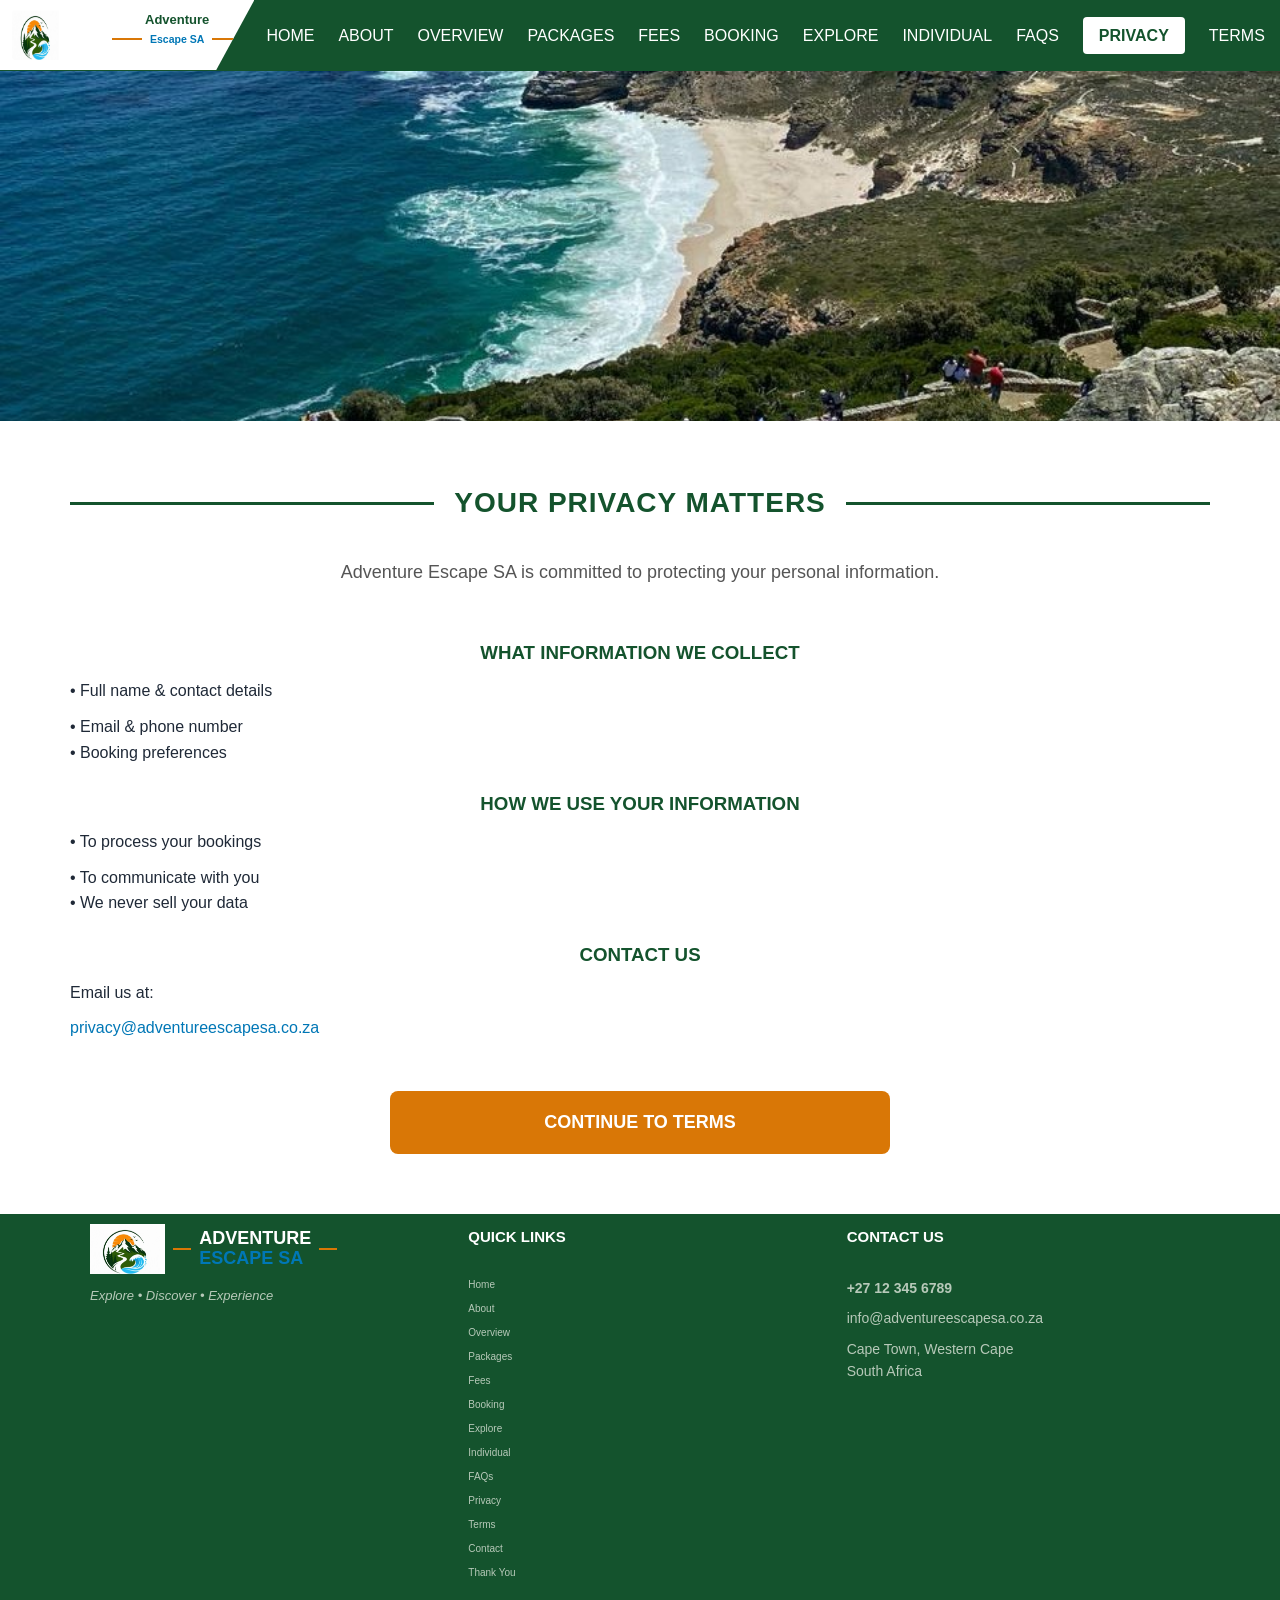
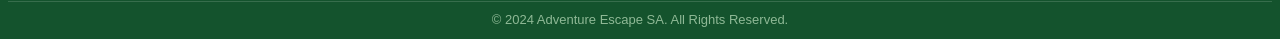
<file: privacy.html>
<!DOCTYPE html>
<html lang="en">
<head>
  <meta charset="UTF-8">
  <meta name="viewport" content="width=device-width, initial-scale=1.0">
  <title>Privacy Policy — Adventure Escape SA</title>
  <link rel="stylesheet" href="styles.css">
</head>
<body>
  <script src="script.js" defer></script>

<header>
  <div class="logo">
    <img src="images/logo.jpg" alt="Adventure Escape SA logo" class="logo-image">
    <div>
      <h2>Adventure</h2>
      <div class="logo-subtitle">
        <h3><b>Escape SA</b></h3>
      </div>
    </div>
  </div>
  <nav>
    <a href="index.html">Home</a>
    <a href="about.html">About</a>
    <a href="overview.html">Overview</a>
    <a href="packages.html">Packages</a>
    <a href="fees.html">Fees</a>
    <a href="book.html">Booking</a>
    <a href="explore.html">Explore</a>
    <a href="individual.html">Individual</a>
    <a href="faq.html">FAQs</a>
    <a href="privacy.html" class="active">Privacy</a>
    <a href="terms.html">Terms</a>
    <a href="contact-us.html">Contact</a>
    <a href="confirmation.html">Thank You</a>
  </nav>
  <button class="menu-toggle" id="menu-toggle">☰</button>
</header>

<section class="hero-banner">
  <img src="background image.jpeg" alt="Privacy Policy" class="hero-image">
</section>

<section class="section-container">
  <div class="section-heading">
    <hr class="heading-line">
    <h2>YOUR PRIVACY MATTERS</h2>
    <hr class="heading-line">
  </div>
  <p class="intro-text">
    Adventure Escape SA is committed to protecting your personal information.
  </p>

  <h3 class="sub-heading">WHAT INFORMATION WE COLLECT</h3>
  <p>• Full name & contact details</p>
  <p>• Email & phone number</p>
  <p>• Booking preferences</p>

  <h3 class="sub-heading">HOW WE USE YOUR INFORMATION</h3>
  <p>• To process your bookings</p>
  <p>• To communicate with you</p>
  <p>• We never sell your data</p>

  <h3 class="sub-heading">CONTACT US</h3>
  <p>Email us at:</p>
  <p class="email-link">privacy@adventureescapesa.co.za</p>

  <div class="button-group">
    <a href="terms.html" class="btn-orange-solid">CONTINUE TO TERMS</a>
  </div>
</section>

<footer>
  <div class="footer-content">
    <div class="footer-col">
      <div class="footer-logo-bottom">
        <img src="logo.jpeg" alt="Adventure Escape SA">
        <div class="logo-text-wrapper">
          <span class="orange-line"></span>
          <div class="logo-text-group">
            <span class="adventure-text">ADVENTURE</span>
            <span class="escape-text">ESCAPE SA</span>
          </div>
          <span class="orange-line"></span>
        </div>
      </div>
      <p class="footer-desc">Explore • Discover • Experience</p>
    </div>
    <div class="footer-col footer-links">
      <h4>QUICK LINKS</h4>
      <a href="index.html">Home</a>
      <a href="about.html">About</a>
      <a href="overview.html">Overview</a>
      <a href="packages.html">Packages</a>
      <a href="fees.html">Fees</a>
      <a href="book.html">Booking</a>
      <a href="explore.html">Explore</a>
      <a href="individual.html">Individual</a>
      <a href="faq.html">FAQs</a>
      <a href="privacy.html" class="active">Privacy</a>
      <a href="terms.html">Terms</a>
      <a href="contact-us.html">Contact</a>
      <a href="confirmation.html">Thank You</a>
    </div>
    <div class="footer-col footer-contact">
      <h4>CONTACT US</h4>
      <p><strong>+27 12 345 6789</strong></p>
      <p>info@adventureescapesa.co.za</p>
      <p>Cape Town, Western Cape<br>South Africa</p>
    </div>
  </div>
  <div class="footer-bottom">
    <p>© 2024 Adventure Escape SA. All Rights Reserved.</p>
  </div>
</footer>

</body>
</html>
</file>
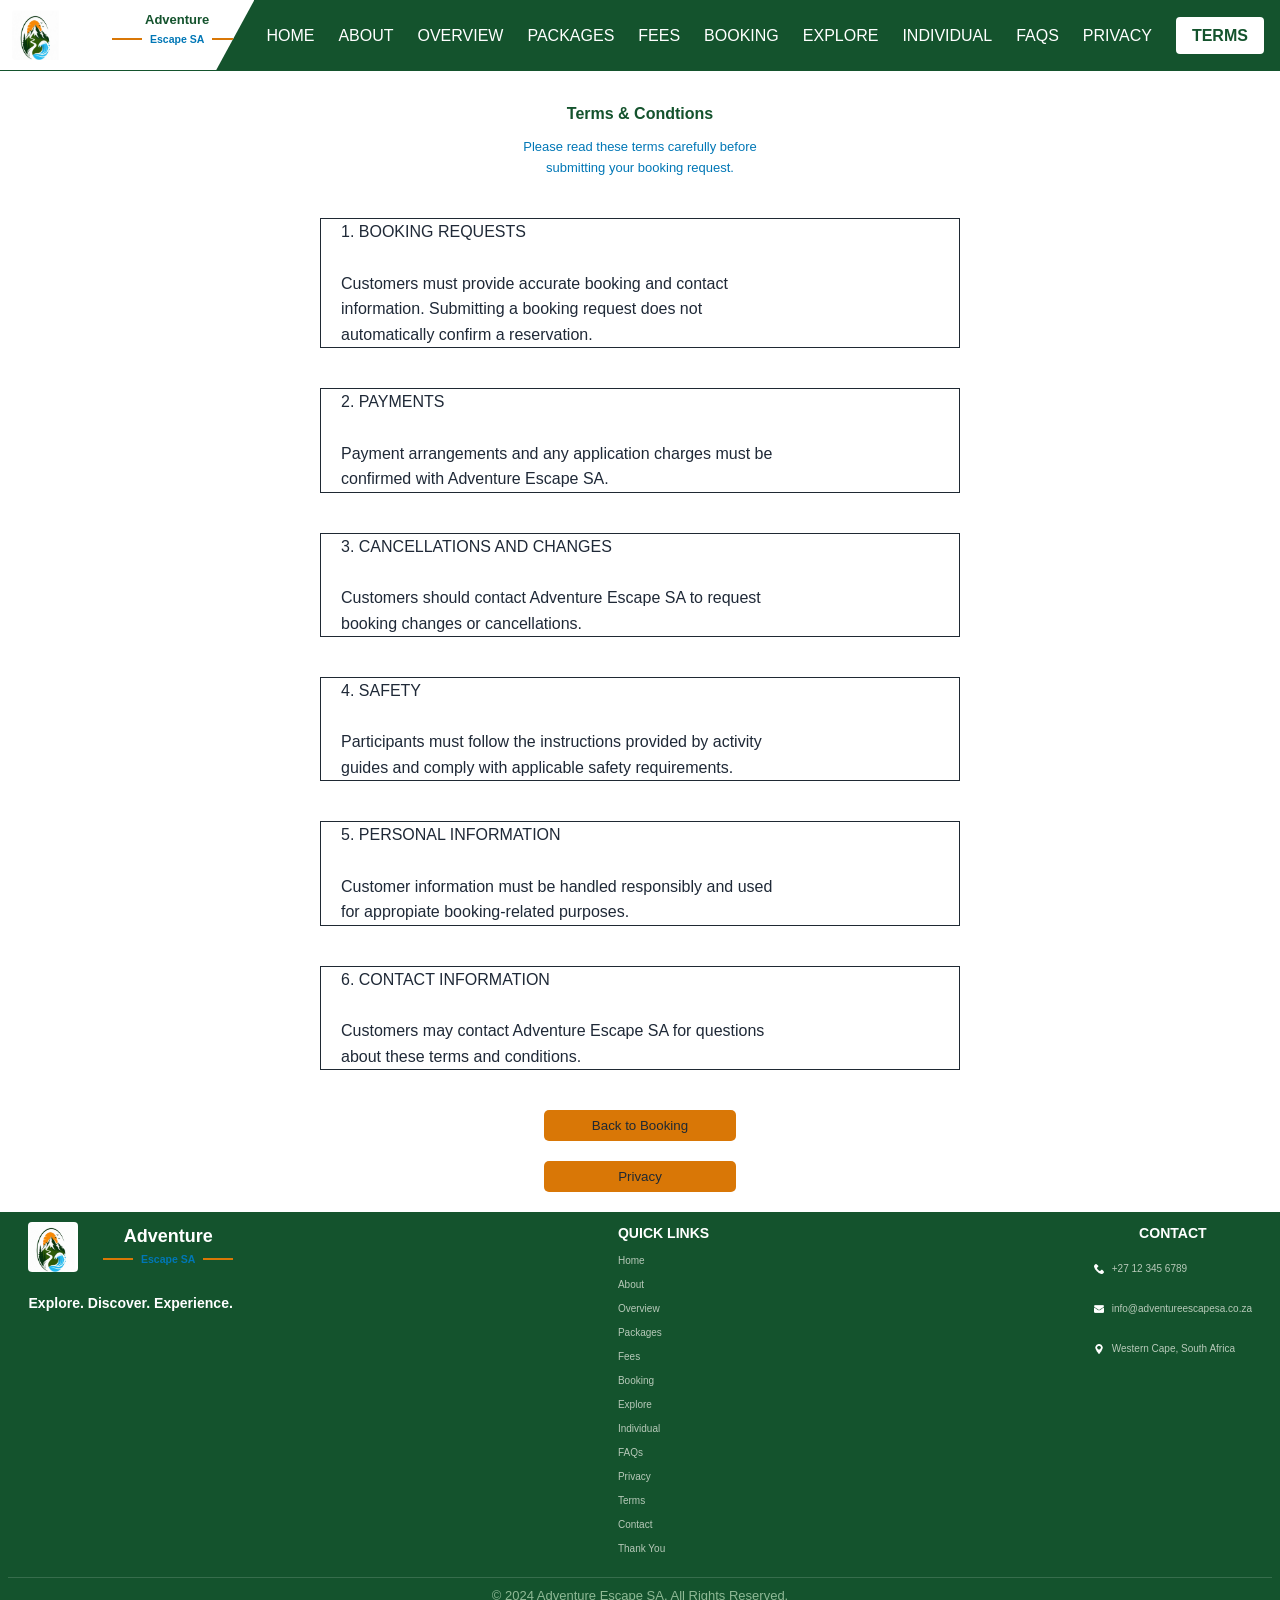
<file: terms.html>
<!DOCTYPE html>
<html lang="en">
<head>
    <meta charset="UTF-8">
    <meta name="viewport" content="width=device-width, initial-scale=1.0">
    <title>Document</title>
    <link href="styles.css" rel="stylesheet">
</head>
<body>
    <script src="script.js" defer></script>
     <header>
        <div class="logo">
            <img src="images/logo.jpg" alt="Adventure Escape SA logo" class="logo-image">
            <div>
                <h2>Adventure</h2>
                <div class="logo-subtitle">
                   <h3><b>Escape SA</b></h3>
                </div>
            </div>
        </div>
         <nav>
            <a href="index.html" >Home</a>
            <a href="about.html" >About</a>
            <a href="overview.html">Overview</a>
            <a href="packages.html">Packages</a>
            <a href="fees.html" >Fees</a>
            <a href="book.html">Booking</a>
            <a href="explore.html" >Explore</a>
            <a href="individual.html" >Individual</a>
            <a href="faq.html" >FAQs</a>
            <a href="privacy.html" >Privacy</a>
            <a href="terms.html" class="active">Terms</a>
            <a href="contact-us.html" >Contact</a>
            <a href="confirmation.html">Thank You</a>
        </nav>
        <button class="menu-toggle" id="menu-toggle">☰</button>
    </header>
    <main>
        <section id="termsAndConditions">
            <h2>Terms & Condtions</h2>
            <p>Please read these terms carefully before<br> submitting your booking request.</p>
        </section>
        <section id="conditions-container">
            <div class="terms-card">
                <p>1. BOOKING REQUESTS</p><br>
                <p>Customers must provide accurate booking and contact<br> information. Submitting a booking request does not <br>automatically confirm a reservation.</p>
            </div>
            <div class="terms-card">
                <p>2. PAYMENTS</p><br>
                <p>Payment arrangements and any application charges must be<br> confirmed with Adventure Escape SA.</p>
            </div>
            <div class="terms-card">
                <p>3. CANCELLATIONS AND CHANGES</p><br>
                <p>Customers should contact Adventure Escape SA to request<br> booking changes or cancellations.</p>
            </div>
            <div class="terms-card">
                <p>4. SAFETY</p><br>
                <p>Participants must follow the instructions provided by activity<br> guides and comply with applicable safety requirements.</p>
            </div>
            <div class="terms-card">
                <p>5. PERSONAL INFORMATION</p><br>
                <p>Customer information must be handled responsibly and used<br> for appropiate booking-related purposes.</p>
            </div>
            <div class="terms-card">
                <p>6. CONTACT INFORMATION</p><br>
                <p>Customers may contact Adventure Escape SA for questions<br> about these terms and conditions.</p>
            </div>
            <button id="contact-us-terms-button" onclick="window.location.href='book.html'">Back to Booking</button>
            <button id="contact-us-terms-button" onclick="window.location.href='privacy.html'">Privacy</button>
        </section>
    </main>
     <footer>
        <div class="footer-container">
            <div class="footer-brand">
                <div class="footer-logo">
                    <img src="images/logo.jpg" alt="Adventure Escape Logo" class="logo-image">
                    <div>
                        <h2>Adventure</h2>
                        <div class="logo-subtitle">
                           <h3><b>Escape SA</b></h3>
                        </div>
                    </div>
                </div>
                <h3>Explore. Discover. Experience.</h3>
            </div>
    
            <div class="footer-links">
                <h3>QUICK LINKS</h3>
                <ul>
                    <li><a href="index.html">Home</a></li>
                    <li><a href="about.html">About</a></li>
                    <li><a href="overview.html">Overview</a></li>
                    <li><a href="packages.html">Packages</a></li>
                    <li><a href="fees.html">Fees</a></li>
                    <li><a href="book.html">Booking</a></li>
                    <li><a href="explore.html">Explore</a></li>
                    <li><a href="individual.html">Individual</a></li>
                    <li><a href="faq.html">FAQs</a></li>
                    <li><a href="privacy.html">Privacy</a></li>
                    <li><a href="terms.html">Terms</a></li>
                    <li><a href="contact-us.html">Contact</a></li>
                    <li><a href="confirmation.html">Thank You</a></li>
                </ul>
            </div>
            <div class="footer-contact">
                <h3>CONTACT</h3>
                <div class="contact-item">
                    <img src="images/phone-call.png" alt="phone icon">
                    <p>+27 12 345 6789</p>
                </div>
                <div class="contact-item">
                    <img src="images/email.png" alt="email icon">
                    <p>info@adventureescapesa.co.za</p> 
                </div>
                <div class="contact-item">
                    <img src="images/location-white.png" alt="location icon">
                    <p>Western Cape, South Africa</p>  
                </div>
            </div>
        </div>
        <div class="footer-bottom">
            <p>&copy; 2024 Adventure Escape SA. All Rights Reserved.</p>
        </div>
    </footer>
</body>
</html>
</file>
<file: styles.css>
* {
  margin: 0;
  padding: 0;
  box-sizing: border-box;
  font-family: Arial, sans-serif;
}
body {
  line-height: 1.6;
  color: #1F2937;
  background: #fff;
}
header {
  display: flex;
  align-items: center;
  justify-content: space-between;
  padding: 10px 12px;
  background-color: #14532D; 
}
.logo-container {
  display: flex;
  align-items: center;
  gap: 10px;
}
.logo-image {
  width: 60px;
  height: 60px;
  display: flex;
  align-items: center;
  justify-content: center;
  border: none;
  border-radius: 4px;
}
.logo-image img {
  width: 100%;
  height: 100%;
  object-fit: contain;
}
.logo-text-wrapper {
  display: flex;
  align-items: center;
  gap: 8px;
}
.orange-line {
  width: 18px;
  height: 2px;
  background-color: #d97706;
}
.logo-text-group {
  display: flex;
  gap: 6px;
}
.adventure-text {
  font-weight: bold;
  font-size: 18px;
  color: #ffffff;
  text-transform: uppercase;
}
.escape-text {
  font-weight: bold;
  font-size: 18px;
  color: #0077b6;
  text-transform: uppercase;
}
nav {
  display: flex;
  align-items: center;
}
nav a {
  margin: 0 12px;
  text-decoration: none;
  color: #ffffff; 
  font-weight: 500;
  position: relative;
  text-transform: uppercase;
  transition: text-decoration 0.3s ease;
}
nav a.active {
  background: #ffffff;
  color: #14532D;
  padding: 6px 16px;
  border-radius: 4px;
  font-weight: bold;
}
nav a:hover{
  text-decoration: underline;
}
.book-btn {
  padding: 8px 20px;
  background: #d97706;
  color: white;
  border: none;
  border-radius: 4px;
  cursor: pointer;
  font-weight: bold;
  text-transform: uppercase;
}
.hero {
  position: relative;
  height: 280px;
  display: flex;
  align-items: center;
  padding: 0 40px;
  color: white;
  margin-bottom: 45px;
  overflow: hidden;
}
.hero-bg-image {
  position: absolute;
  inset: 0;
  z-index: 0;
}
.hero-bg-image img {
  width: 100%;
  height: 100%;
  object-fit: cover;
}
.hero::before {
  content: '';
  position: absolute;
  inset: 0;
  background: rgba(20, 83, 45, 0.5);
  z-index: 1;
}
.hero-content {
  position: relative;
  z-index: 2;
  max-width: 700px;
}
.hero-content .orange-line {
  width: 50px;
  height: 3px;
  background: #d97706;
  margin-bottom: 12px;
}
.hero-content h1 {
  font-size: 32px;
  font-weight: bold;
  text-transform: uppercase;
  margin-bottom: 8px;
  line-height: 1.3;
}
.hero-content p {
  font-size: 14px;
  opacity: 0.9;
}
.section-container {
  max-width: 1100px;
  margin: 0 auto 50px;
  padding: 0 20px;
}
.section-title {
  text-align: center;
  font-size: 20px;
  color: #14532D;
  margin-bottom: 30px;
  position: relative;
  font-weight: bold;
}
.section-title span {
  display: inline-block;
  padding: 0 15px;
  background: white;
  position: relative;
  z-index: 1;
}
.section-title::before {
  content: '';
  position: absolute;
  top: 50%;
  left: 0;
  right: 0;
  height: 2px;
  background: #14532D;
  transform: translateY(-50%);
}
.story-text {
  text-align: center;
  max-width: 800px;
  margin: 0 auto 40px;
  color: #333;
  line-height: 1.8;
  font-size: 16px;
}
.two-column {
  display: flex;
  gap: 25px;
  margin-bottom: 40px;
}
.col {
  flex: 1;
  background: #e8e8e8;
  padding: 25px;
  border-radius: 4px;
}
.mission-col h3 {
  color: #14532D;
  font-size: 15px;
  text-transform: uppercase;
  margin-bottom: 12px;
}
.mission-quote {
  font-style: italic;
  margin-bottom: 15px;
  color: #14532D;
}
.mission-point {
  margin-bottom: 8px;
  font-size: 14px;
  color: #333;
}
.vision-col h3 {
  color: #0077b6;
  font-size: 15px;
  text-transform: uppercase;
  margin-bottom: 12px;
}
.vision-text {
  margin-bottom: 8px;
  color: #333;
}
.vision-tagline {
  color: #0077b6;
  font-style: italic;
}
.values-grid {
  display: grid;
  grid-template-columns: repeat(4, 1fr);
  gap: 15px;
  margin-bottom: 40px;
}
.value-card {
  background: #e8e8e8;
  padding: 20px;
  display: flex;
  align-items: center;
  gap: 10px;
  border-radius: 4px;
}
.value-icon {
  width: 36px;
  height: 36px;
  object-fit: contain;
}
.value-name {
  text-transform: lowercase;
  color: #333;
}
.overview-btn-section {
  text-align: center;
  margin-bottom: 50px;
}
.overview-btn {
  display: inline-block;
  background: #14532D;
  color: #ffffff;
  padding: 14px 35px;
  border-radius: 50px;
  font-size: 16px;
  font-weight: bold;
  text-decoration: none;
  text-transform: uppercase;
}
.features-grid {
  display: grid;
  grid-template-columns: repeat(2, 1fr);
  gap: 20px;
}
.feature-card {
  display: flex;
  align-items: flex-start;
  gap: 15px;
  padding: 18px;
  background: #F3F4F6;
  border-radius: 8px;
}
.feature-icon-space {
  width: 52px;
  height: 52px;
  border-radius: 50%;
  border: none;
  flex-shrink: 0;
  display: flex;
  align-items: center;
  justify-content: center;
  background: transparent;
}
.feature-icon-space img {
  width: 100%;
  height: 100%;
  object-fit: contain;
}
.feature-text h3 {
  font-size: 16px;
  color: #14532D;
  margin-bottom: 4px;
  text-transform: uppercase;
}
.feature-text p {
  font-size: 13px;
  color: #4B5563;
  line-height: 1.5;
}
.join-grid {
  display: grid;
  grid-template-columns: repeat(2, 1fr);
  gap: 20px;
}
.join-card {
  position: relative;
  border-radius: 8px;
  overflow: hidden;
  height: 160px;
  background: #ddd;
}
.join-card img {
  width: 100%;
  height: 100%;
  object-fit: cover;
}
.join-label {
  position: absolute;
  bottom: 0;
  left: 0;
  right: 0;
  padding: 12px 15px;
  background: linear-gradient(transparent, rgba(20, 83, 45, 0.85));
  color: white;
  font-weight: bold;
  text-transform: uppercase;
}
.cta-section {
  position: relative;
  height: 180px;
  border-radius: 8px;
  overflow: hidden;
  display: flex;
  align-items: center;
  justify-content: center;
  gap: 30px;
  margin-bottom: 50px;
}
.cta-bg-image {
  position: absolute;
  inset: 0;
  z-index: 0;
}
.cta-bg-image img {
  width: 100%;
  height: 100%;
  object-fit: cover;
}
.cta-section::before {
  content: '';
  position: absolute;
  inset: 0;
  background: rgba(20, 83, 45, 0.65);
  z-index: 1;
  border-radius: 8px;
}
.cta-content {
  position: relative;
  z-index: 2;
  color: white;
  display: flex;
  align-items: center;
  gap: 30px;
}
.cta-content h3 {
  font-size: 20px;
  text-transform: uppercase;
}
.packages-grid {
  display: grid;
  grid-template-columns: repeat(2, minmax(0, 1fr));
  gap: 25px;
  max-width: 980px;
  margin: 0 auto 40px;
  align-items: stretch;
}
.package-card {
  display: flex;
  flex-direction: column;
  border-radius: 8px;
  overflow: hidden;
  background: #F3F4F6;
  text-decoration: none;
  color: inherit;
  box-shadow: 0 2px 8px rgba(20, 83, 45, 0.08);
}
.package-card:hover {
  box-shadow: 0 6px 16px rgba(20, 83, 45, 0.12);
}
.package-img-space {
  width: 100%;
  height: 180px;
  overflow: hidden;
  background: #ddd;
}
.package-img-space img {
  width: 100%;
  height: 100%;
  object-fit: cover;
  object-position: center;
}
.package-info {
  padding: 15px;
  display: flex;
  flex-direction: column;
  gap: 8px;
  flex: 1;
}
.package-name {
  font-weight: bold;
  color: #14532D;
  font-size: 16px;
  text-transform: uppercase;
}
.package-price {
  color: #d97706;
  font-weight: bold;
  font-size: 18px;
}
.package-card .btn {
  align-self: flex-start;
  margin-top: auto;
}
.discount-banner {
  position: relative;
  padding: 25px 30px;
  border-radius: 8px;
  overflow: hidden;
  display: flex;
  justify-content: space-between;
  align-items: center;
  margin: 30px 0 50px;
}
.discount-bg-image {
  position: absolute;
  inset: 0;
  z-index: 0;
}
.discount-bg-image img {
  width: 100%;
  height: 100%;
  object-fit: cover;
}
.discount-banner::before {
  content: '';
  position: absolute;
  inset: 0;
  background: rgba(20, 83, 45, 0.75);
  z-index: 1;
  border-radius: 8px;
}
.discount-content {
  position: relative;
  z-index: 2;
  display: flex;
  justify-content: space-between;
  flex-wrap: wrap;
  gap: 16px;
  align-items: center;
  width: 100%;
  color: white;
}
.discount-actions {
  display: flex;
  flex-wrap: wrap;
  gap: 12px;
}
.discount-content h3 {
  font-size: 18px;
  font-weight: bold;
}
.btn {
  padding: 10px 24px;
  background: #d97706;
  color: white;
  border: none;
  border-radius: 6px;
  cursor: pointer;
  font-weight: bold;
  font-size: 15px;
  transition: background 0.2s;
  text-transform: uppercase;
}
.btn:hover {
  background: #b86505;
}
footer {
  background: #14532D;
  color: white;
  padding: 10px 8px 8px;
}
.footer-content {
  max-width: 1100px;
  margin: 0 auto;
  display: grid;
  grid-template-columns: repeat(3, 1fr);
  gap: 35px;
}
.footer-logo-bottom {
  margin-bottom: 12px;
  display: flex;
  align-items: center;
  gap: 8px;
}
.footer-logo-bottom img {
  height: 50px;
  width: auto;
}
.footer-logo-bottom .logo-text-group {
  flex-direction: column;
  gap: 0;
  line-height: 1.1;
}
.footer-logo-bottom .orange-line {
  width: 18px;
  height: 2px;
  margin-bottom: 0;
}
.footer-adventure {
  color: #ffffff;
  font-weight: bold;
  text-transform: uppercase;
}
.footer-escape {
  color: #0077b6;
  font-weight: bold;
  text-transform: uppercase;
}
.footer-desc {
  font-size: 13px;
  color: #B7C9B9;
  font-style: italic;
  margin-top: 8px;
}
.footer-col h4 {
  margin-bottom: 15px;
  font-size: 15px;
  padding-bottom: 5px;
  display: inline-block;
  text-transform: uppercase;
}
.footer-links a {
  display: block;
  color: #B7C9B9;
  text-decoration: none;
  margin: 8px 0;
  font-size: 14px;
}
.footer-contact p {
  margin: 8px 0;
  font-size: 14px;
  color: #B7C9B9;
}
.footer-bottom {
  text-align: center;
  margin-top: 12px;
  padding-top: 8px;
  border-top: 1px solid rgba(255, 255, 255, 0.15);
  font-size: 13px;
  color: #8FB996;
}
/* ==========================================
   EXPLORE PAGE STYLES
========================================== */

.hero-banner {
  position: relative;
  width: 100%;
  height: 350px;
  overflow: hidden;
}

.hero-image {
  width: 100%;
  height: 100%;
  object-fit: cover;
}

.hero-overlay {
  position: absolute;
  bottom: 60px;
  left: 40px;
  color: white;
}

.hero-overlay .orange-line {
  display: block;
}

.orange-line {
  width: 60px;
  height: 4px;
  background-color: #d97706;
  margin-bottom: 15px;
}

.hero-overlay h1 {
  font-size: 42px;
  font-weight: bold;
  margin: 0 0 10px 0;
}

.hero-overlay p {
  font-size: 20px;
  letter-spacing: 2px;
  margin: 0;
}

.section-container {
  max-width: 1200px;
  margin: 60px auto;
  padding: 0 30px;
}

.section-heading {
  display: flex;
  align-items: center;
  justify-content: center;
  margin-bottom: 30px;
  gap: 20px;
}

.heading-line {
  flex: 1;
  border: none;
  height: 3px;
  background-color: #14532D;
}

.section-heading h2 {
  font-size: 28px;
  color: #14532D;
  text-transform: uppercase;
  letter-spacing: 1px;
}

.intro-text {
  text-align: center;
  font-size: 18px;
  color: #555;
  max-width: 800px;
  margin: 0 auto 50px;
  line-height: 1.8;
}

.experience-card {
  background: #fff;
  border-radius: 12px;
  overflow: hidden;
  box-shadow: 0 2px 12px rgba(0,0,0,0.06);
  margin-bottom: 40px;
}

.card-image {
  width: 100%;
  height: 250px;
  object-fit: cover;
}

.experience-card h3 {
  font-size: 24px;
  color: #14532D;
  margin: 25px 25px 10px;
  text-transform: uppercase;
}

.experience-card p {
  font-size: 16px;
  color: #666;
  margin: 0 25px 25px;
  line-height: 1.6;
}

.info-box p + p {
  margin-top: 12px;
}

.email-link {
  color: #0077b6;
}

.section-container .sub-heading {
  color: #14532d;
  margin-top: 24px;
  margin-bottom: 10px;
}

.section-container .sub-heading + p,
.section-container .email-link {
  margin-bottom: 10px;
}

.two-column-layout {
  display: grid;
  grid-template-columns: repeat(2, minmax(0, 1fr));
  gap: 30px;
}

.two-column-layout .column h3 {
  color: #14532d;
}

.button-group {
  display: flex;
  flex-direction: column;
  gap: 20px;
  margin-top: 50px;
  max-width: 500px;
  margin-left: auto;
  margin-right: auto;
}

.button-group .btn-green-outline {
  display: block;
  padding: 15px 30px;
  border: 2px solid #14532d;
  border-radius: 8px;
  background-color: #14532d;
  color: #fff;
  font-size: 18px;
  font-weight: bold;
  text-align: center;
  text-decoration: none;
  text-transform: uppercase;
  transition: background-color 0.2s ease;
}

.button-group .btn-green-outline:hover {
  background-color: #0f3f22;
}

.button-group .btn-orange-solid,
.button-group .btn-gray-outline {
  display: block;
  padding: 15px 30px;
  border: 2px solid transparent;
  border-radius: 8px;
  color: #fff;
  font-size: 18px;
  font-weight: bold;
  text-align: center;
  text-decoration: none;
  text-transform: uppercase;
  transition: background-color 0.2s ease;
}

.button-group .btn-orange-solid {
  background-color: #d97706;
}

.button-group .btn-orange-solid:hover {
  background-color: #b45309;
}

.button-group .btn-gray-outline {
  background-color: #14532d;
}

.button-group .btn-gray-outline:hover {
  background-color: #0f3f22;
}

.button-group .btn-green-oval {
  display: block;
  padding: 15px 30px;
  border: 2px solid #14532d;
  border-radius: 50px;
  background-color: #14532d;
  color: #fff;
  font-size: 18px;
  font-weight: bold;
  text-align: center;
  text-decoration: none;
  text-transform: uppercase;
  transition: background-color 0.2s ease;
}

.button-group .btn-green-oval:hover {
  background-color: #0f3f22;
}

.btn-outline {
  border: 2px solid #14532D;
  color: #14532D;
  background: transparent;
  padding: 15px 30px;
  font-size: 18px;
  font-weight: bold;
  text-transform: uppercase;
  border-radius: 8px;
  text-align: center;
  text-decoration: none;
  transition: all 0.3s ease;
}

.btn-outline:hover {
  background-color: #14532D;
  color: white;
}

/* Responsive */
@media (max-width: 768px) {
  .two-column-layout {
    grid-template-columns: 1fr;
  }

  .hero-overlay h1 {
    font-size: 32px;
  }
  
  .hero-overlay p {
    font-size: 16px;
  }
  
  .experience-card h3 {
    font-size: 20px;
  }
}

/* Zusange's css*/

.logo-image{
  width:50px;
  height:50px;
  margin-right:10px;
}
.logo{
  display:flex;
  background-color: #ffffff;
  gap:40px;
  width:24%;
  height:100%;
  box-sizing:border-box;
  align-self: stretch;
  padding:10px 12px;
  margin:-10px 0 -10px -12px;
  clip-path:polygon(0 0, 100% 0, 85% 100%, 0 100%);
}
.logo h2{
  color:#14532D;
  font-size:small;
}
.logo > div{
  display:flex;
  flex-direction: column;
  align-items: center;
}
.logo-subtitle{
  display:flex;
  color:#0077b6;
  align-items: center;
  justify-content: center;
  font-size:9px;
  gap:8px;
  font-weight:bolder;
  margin:0;
  white-space: nowrap;
}
.logo-subtitle::before, .logo-subtitle::after{
  content:'';
  display:block;
  width:30px;
  height:2px;
  background-color: #d97706;
  flex-shrink:0;
}
.nature::after, .adventure::after, .groups::after{
  content:'';
  position:absolute;
  right:0;
  top:50%;
  transform:translateY(-50%);
  width:1px;
  height:50px;
  background-color:#c2c5c8;
}
.nature, .adventure, .groups, .reliable{
  position:relative;
  flex:1;
  text-align:center;
}
.hero-image{
  height:480px;
  width:100%;
}
.hero-content-subContainer{
  position:absolute;
  top:26%;
  left:80%;
  transform:translate(-50%, -50%);
  z-index:2;
  text-align:right;

}

.hero-content-subContainer h2{
  color:#ffffff;
  font-weight: 400;
  font-size: 30px;
}
.hero-content-subContainer h1{
  color:#d97706;
  font-family: inherit;
  text-align: center;
  margin-top:5px;
  font-size:25;
 
}
.hero-content-subContainer p{
  color:#ffffff;
  font-weight: 100;
}
#activity-button{
  background-color: #d97706;
  color:#ffffff;
  border-radius:12px;
  padding:10px 15px;;
  border:none;
}
#quote-button{
  background-color: transparent;
  border-radius:12px;
  padding:10px 15px;
  border:1px solid #ffffff;
  color:#ffffff;
}
.hero-buttons{
  display:flex;
  justify-content: flex-end;
  gap:35px;
  padding-top: 28px;
}
#experience-container{
  display:flex;
  justify-content: space-around;
}
#experience-container img{
  width:50px;
  height:50px;
}
#experience-container p{
  font-size:10px;
}
#experience-container h3{
  font-size:12px;
}
.nature h3{
  color:#14532D;
}
.nature p, .adventure p, .groups p, .reliable p{
  color:#1f2933;
}
.adventure h3{
  color:#0077b6;
}
.groups h3{
  color:#d97706;
}
.reliable h3{
  color:#14532D;
}

.our-activities{
  display:flex;
  gap:20px;
  justify-content: space-around;
}
#our-activities{
  background-color:#def1f5; 
  height:420px;
}
#our-activities h2{
  color:#14532D;
}
#our-activities h2, h3{
  text-align: center;
}
.activity-img{
  width:200px;
  height:130px;
  border-top-left-radius: 10px;
  border-top-right-radius: 10px;
}
 .icon{
  display:block;
  margin: -25px auto 0;
  width:50px;
  height:50px;
  align-items: center;
  justify-content: center;
 
}
.line{
  border:2px solid #d97706;
  width:3%;
  margin:16px auto;

}
#orange-line{
  border-top:2px solid #d97706;
  width:20%;
  margin:2px auto;
}
.activities-card{
  background-color: #ffffff;
  height:250px;
  width:200px;
  border-radius: 10px;;

}
#whyChooseUs{
  display:flex;
  justify-content: space-around;
  padding-bottom: 20px;
}
#whyChooseUs h2{
  font-size:medium;
  color:#14532D;
}
#whyChooseUs img{
  width:30px;
  height:30px;

}
#whyChooseUs h3{
  color:#14532D;
  font-size:small;
}

#whyChooseUs p{
  margin-right:15px;
  font-size:10px;
  color:#1f2933;
}
.whyChooseUs-line{
  border-right:2px solid #d97706;
  height:100px;
  display:block;
}
.footer-container{
  display:flex;
  justify-content: space-between;
  align-items: flex-start;
  font-size:12px;
  padding:0 20px;
}
.footer-brand > h3{
  margin-top:10px;
  margin-left:0;
}
.footer-contact img{
  width:10px;
  height:10px;
}
.footer-logo{
  display:flex;
  gap:15px;
  margin-bottom:20px;
}
.footer-logo h2{
  text-align: center;
}
.footer-links ul{
  list-style: none;
}
.footer-links a{
  font-size:10px;
}
.contact-item{
  display:flex;
  align-items: center;
  gap:8px;
  margin:8px 0;
}
.contact-item p{
  font-size:10px;
}
.faq-question {
    display: flex;
    justify-content: space-between;
    align-items: center;
    gap: 15px;
    cursor: pointer;
}

.faq-question p {
    margin: 0;
}

.faq-toggle {
    flex-shrink: 0;
    color:#d97706;
    font-size:22px;
}
.faq-answer.show {
    border-top: 1px solid #1f2933;
    margin-top: 10px;
    padding-top: 10px;
}
.explore-home-button{
  display:block;
  margin:20px auto;
  padding:12px 24px;
  background-color: #d97706;
  color:#1f2933;
  border:none;
  border-radius:6px;
}
/* .terms-buttons{
  display:flex;
  justify-content: space-around;
} */
.explore-home-button:hover{
  transform: translateY(-3px);
}
#activity-button:hover{
  transform: translateY(-4px);
  background-color:#b45309;
  
}
#quote-button:hover{
  transform: translateY(-4px);
  color:#14532D;
  background-color: #FFFFFF;
}
/* HAMBURGER BUTTON - HIDDEN ON DESKTOP */

.menu-toggle {
    display: none;
}

.contact-image{
  height:290px;
  width:100%;
}
.contact-content{
  position:absolute;
  top:26%;
  left:50%;
  transform:translate(-50%, -50%);
  z-index:2;
  text-align:right;

}
.contact-content h1{
  color:#d97706;

}
.contact-content h1,.contact-content h5{
  text-align:center;

}
.contact-content p,.contact-content h5{
  color:#ffffff;
}
.information{
  display:flex;
  gap:2px;
}
.information p{
  color:#ffffff;
  font-size:14px;
}
#information{
  display:flex;
  gap:10px;
  justify-content: space-around;
}
#contact-info img{
  width:20px;
  height:20px;
}
#contact-info{
  background-color: #14532D;
  height:100px;
  margin-top:-8px
  
}
#contact-info h2{
  justify-content: center;
  text-align: center;
  color:#ffffff;
}

#form-container{
  border:1px solid #1f2933;
  margin-left:45px;
  border-radius: 8px;
  margin-top:20px;
  margin-bottom:20px;
  width:50%;
}
#form-container form{
  margin-left:15px;
}
#form-container input{
  padding:8px 12px;
  width:80%;
  margin-bottom: 12px;;
}
#form-container select{
  padding:8px 12px;
  width:80%;
  margin-bottom: 12px;
}
#form-container textarea{
  width:80%;
  padding:10px 12px;

}
#form-container button{
  background-color: #d97706;
  color:#1f2933;
  border:none;
  border-radius:5px;
  width:40%;
  padding:8px 12px;
  margin:0 auto ;
  display:block;
  margin-bottom: 10px;
}
/*Terms and Conditions CSS*/
#termsAndConditions h2{
  text-align: center;
  color:#14532D;
  margin-bottom: 10px;
  margin-top: 30px;
  font-size: medium;
}
#termsAndConditions p{
  text-align:center;
  color:#0077b6;
  margin-bottom: 20px;
  font-size:small;
}
.terms-card{
  border:1px solid #1f2933;
  width:50%;
  margin-bottom:15px;
  align-items: center;
  margin: 40px auto;
}
.terms-card p{
  margin-left:20px;
  
}
#conditions-container button{
  background-color: #d97706;
  color:#1f2933;
  border:none;
  border-radius:5px;
  width:15%;
  padding:8px 12px;
  margin:0 auto ;
  display:block;
  margin-bottom: 20px;
}

/* Selection page css*/
#selection-title{
  color:#14532D;
  margin:25px;
  text-align: center;
}
#selection-subtitle{
  display:flex;
  justify-content: space-evenly;
  background-color: #14532D;
  margin:15px;
  color:white;
}
.subtitle-container{
  border:1px solid #1f2933;
  width: 50%;
  margin:10px auto;

}
.adventure-experience{
  display:flex;
  justify-content: space-evenly;
  padding:10px;
}

.orderSummary-title{
  text-align: start;
  justify-content: right;
  border-top: 1px solid #1f2933;
}
.order-amount p{
  display:flex;
  justify-content: space-between;
  align-items: center;
  margin:20px;
}
.order-amount{
  border-bottom: 1px solid #1f2933;
  margin:10px;
}
.discount{
  color:#0077b6;
}
.total-amount p{
  display:flex;
  justify-content: space-between;
  align-items: center;
  margin:20px;
  color:#14532D
}
#details-section{
  border:1px solid #1f2933;
  width:50%;
  margin:10px auto;
  padding:18px;
}
#details-section{
  margin-bottom: 18px;
}
#details-section label{
  font-size:12px;
}
#details-section input{
  width:60%;
  padding:8px;
  margin-bottom: 10px;;
}
.details-title h2{
  text-align: center;
  color:#14532D;
}
.details-button button{
  background-color: #d97706;
  color:#1f2933;
  border:none;
  border-radius:5px;
  width:60%;
  padding:10px 12px;
  margin:10px;
  display:block;

}
.adventure-experience button{
  background-color: #d97706;
  color:#ffffff;
  padding:8px 10px;
  border:none;
  margin:2px;
}

/*booking page css*/
.page-directions{
  display:flex;
  gap:20px;
  margin:20px;
  align-items: center;
  text-align: center;
  justify-content: center;
  
}
#page-container h3 ,#page-container p{
  text-align: center;
}

.bookings{
  border:1px solid #1f2933;
  width:43%; 
  border-radius: 8px;
}
#booking-container{
  display:flex;
  gap:30px;
  margin-top: 40px;;
  justify-content: space-around;
  margin:20px;
}
.bookings p{
  font-size:12px;
}
.bookings h3, .details h3{
  color:#14532D;
  font-size:14px;
}
#booking-container h5{
  color:#14532D;
}
.adventure2{
  border-top: 1px solid #1f2933;
  margin:5px;
  padding:8px;
}
.adventure1{
  margin:5px;
  padding:8px;
}
.booking-total{
  color:#14532D;
  border-top: 1px solid #1f2933;
  margin:10px;
}
.details{
  border: 1px solid #1f2933;
  width:43%;
  padding:10px;
  border-radius: 8px;
  
}
.details label{
  font-size:12px;
}
.details input{
  padding:8px;
  width:80%
}
.details select{
  padding:8px;
  width:80%;
  margin-bottom: 15px;;
}
.details textarea{
  padding:10px;
  width:80%;
  color:gray;
  text-align: left;
  height:100px;
  
}
.quantity-selector button{
  padding:5px;
}
.quantity-selector{
  display:flex;
  gap:20px;
  
}
#terms-container{
  border:1px solid #1f2933;
  width:92%;
  padding:10px;
  margin:20px auto
}
#terms-container a{
  text-decoration: none;
  color:#1f2933;
  font-size: 20px;;
  margin-left:8px;
  
}
.booking-request-btn button{
  margin:30px auto;
  display:block;
  padding:10px;
  background-color: #d97706;
  color:#1f2933;
  border:none;
  border-radius:6px;
  width:40%
}
#terms-container form{
  text-align: left;
}

/*FAQ css */
#faq-titles{
  text-align: center;
}
#faq-titles h2{
  color:#0077b6;
  margin-top: 50px;
  font-size:22px;
}
#faq-titles p{
  color:#1f2933;
  font-size:12px;
  margin-bottom:40px;
}
.question-card{
  border:1px solid #1f2933;
  width:50%;
  margin:0 auto;
  padding:10px;
  margin-bottom:20px;
  border-radius: 5px;;
  
}
.question-sub-container{
  border:1px solid #1f2933;
  width:50%;
  margin:0 auto;
  margin-bottom:20px;
  padding:12px;
  border-radius: 5px;
}
.question-sub-container button{
  margin: 0 auto;
  display:block;
  text-align: center;
  padding:10px;
  background-color: #d97706;
  color:#1f2933;
  border:none;
  width:20%;
  border-radius:5px;
 
}

.question-sub-container p{
  text-align:center;
  margin-bottom:20px;
  font-size:14px;
}
.question-sub-container h3{
  color:#0077b6;
  font-size:16px;
  margin-bottom:10px;
  margin-top:5px;
}


/* responsive design */
/* =================================
   TABLET RESPONSIVENESS - 768px
================================= */

@media (max-width: 768px) {

    /* HEADER */
    header {
        min-height: 0;
        padding: 0 12px;
        gap: 8px;
        align-items: center;
        position:relative;
    }

    /* LOGO WHITE BACKGROUND */
    header .logo {
        width: 190px;
        min-width: 0;
        height: 58px;
        padding: 6px 22px 6px 10px;
        box-sizing: border-box;
        display: flex;
        align-items: center;
        gap: 7px;
        background: white;
        clip-path: polygon(0 0, 100% 0, 88% 100%, 0 100%);
    }

    /* LOGO IMAGE */
    header .logo .logo-image {
        width: 34px;
        height: 34px;
        flex: 0 0 34px;
        object-fit: contain;
    }

    /* LOGO TITLES */
    header .logo h2 {
        font-size: 10px;
        line-height: 1.1;
        margin: 0;
    }

    header .logo .logo-subtitle h3 {
        font-size: 8px;
        line-height: 1.1;
        margin: 2px 0 0;
    }

    /* NAVIGATION */
  header nav {
    display: none;
    flex-direction: column;
    align-items: flex-start;
    position:absolute;
    width:220px;
    padding:15px;
    background: #14532D;
    z-index:1000;
    right:0;
    top:100%;
    gap: 12;
  }

  header nav a {
    display: block;
    width:100%;
    margin:0;
  }
  header nav.show{
    display:flex;
    flex-direction: column;
  }
  header nav.show a{
    display:block !important;
  }


  header .menu-toggle {
    display: block !important;
    cursor:pointer;
    background:none;
    outline:none;
    color:white;
    font-size:25px;
    padding:5px;
    line-height:1;
    border:none;
  }

    /* HERO IMAGE */
    #hero-container {
        position: relative;
        width: 100%;
        height: 320px;
        min-height: 0;
        overflow: hidden;
    }

    #hero-container .hero-image {
        display: block;
        width: 100%;
        height: 100%;
        object-fit: cover;
    }

    /* HERO CONTENT */
    #hero-container .hero-content {
        position: absolute;
        top: 50%;
        left: 50%;
        transform: translate(-50%, -50%);
        width: 90%;
        max-width: 520px;
        margin: 0;
        padding: 0;
        box-sizing: border-box;
        text-align: center;
    }

    #hero-container .hero-content h1 {
        font-size: 28px;
        line-height: 1.15;
        margin: 4px 0;
    }

    #hero-container .hero-content h2 {
        font-size: 19px;
        line-height: 1.2;
        margin: 4px 0;
    }

    #hero-container .hero-content p {
        font-size: 12px;
        line-height: 1.4;
        margin: 8px 0;
    }

    #hero-container .hero-content > br {
        display: none;
    }

    /* HERO BUTTONS */
    #hero-container .hero-buttons {
        display: flex;
        justify-content: center;
        align-items: center;
        flex-wrap: wrap;
        gap: 8px;
        width: 100%;
        margin: 10px auto 0;
    }

    #hero-container .hero-buttons button {
        width: auto;
        min-width: 0;
        padding: 7px 12px;
        font-size: 11px;
        line-height: 1.2;
    }

    /* EXPERIENCE SECTION */
    #experience-container {
        display: grid;
        grid-template-columns: repeat(2, minmax(0, 1fr));
        gap: 14px 10px;
        width: 100%;
        padding: 12px;
        margin: 0;
        box-sizing: border-box;
    }

    #experience-container > div {
        width: auto;
        min-width: 0;
        margin: 0;
        padding: 8px 5px;
        box-sizing: border-box;
        text-align: center;
    }

    /* EXPERIENCE ICONS */
    #experience-container img {
        width: 28px;
        height: 28px;
        object-fit: contain;
    }

    /* EXPERIENCE TITLES */
    #experience-container h3 {
        font-size: 12px;
        line-height: 1.2;
        margin: 5px 0;
    }

    /* EXPERIENCE PARAGRAPHS */
    #experience-container p {
        font-size: 11px;
        line-height: 1.35;
        margin: 4px 0;
    }

    #experience-container br {
        display: none;
    }
    /* OUR ACTIVITIES */
#our-activities {
    height: auto;
    padding: 15px 10px;
}

#our-activities h2 {
    font-size: 18px;
}

#our-activities h3 {
    font-size: 13px;
}

.our-activities {
    display: grid;
    grid-template-columns: repeat(2, 1fr);
    justify-items: center;
    gap: 12px;
    padding: 5px;
}

.activities-card {
    width: 160px;
    height: 190px;
    padding: 0;
    border-radius: 8px;
    overflow: hidden;
}

.activity-img {
    width: 100%;
    height: 100px;
    object-fit: cover;
}

.icon {
    width: 30px;
    height: 30px;
    margin: -15px auto 0;
}

.activities-card h3 {
    font-size: 12px;
    margin-top: 5px;
}
/* WHY CHOOSE US */
#whyChooseUs {
    display: grid;
    grid-template-columns: repeat(3, minmax(0, 1fr));
    gap: 14px 10px;
    padding: 15px 12px;
    box-sizing: border-box;
    text-align: center;
}

#whyChooseUs > div:first-child {
    grid-column: 1 / -1;
    min-width: 0;
}

#whyChooseUs > div:first-child h2 {
    font-size: 17px;
    margin: 5px 0;
}

#whyChooseUs > div:first-child p {
    font-size: 11px;
    line-height: 1.4;
    margin: 5px 0;
}

/* ORANGE DIVIDER */
#whyChooseUs .whyChooseUs-line {
    grid-column: 1 / -1;
    width: 55px;
    height: 0;
    border-right: 0;
    border-top: 2px solid #d97706;
    margin: 2px auto 8px;
}

/* FEATURE ITEMS */
#whyChooseUs > div:not(:first-child) {
    min-width: 0;
    text-align: center;
}

#whyChooseUs img {
    width: 25px;
    height: 25px;
    object-fit: contain;
}

#whyChooseUs h3 {
    font-size: 10px;
    line-height: 1.2;
    margin: 5px 0;
}

#whyChooseUs p {
    font-size: 9px;
    line-height: 1.35;
    margin: 4px 0;
}
/* BOOKING PAGE */
#booking-container {
    display: flex;
    flex-direction: column;
    align-items: center;
    gap: 20px;
}

.bookings,
.details {
    width: 90%;
    box-sizing: border-box;
}
/* CONTACT INFORMATION */

    #contact-info {
        height: auto;
        padding: 10px;

    }

    #information {
        display: flex;
        flex-wrap: wrap;
        justify-content: center;
        gap: 10px 18px;

    }

    .information {
        align-items: center;
        gap: 5px;

    }

    #contact-info img {
        width: 15px;
        height: 15px;
        flex-shrink: 0;

    }

    .information p {
        font-size: 11px;
        line-height: 1.3;

    }

    /* ENQUIRY FORM */

    #form-container {
        width: 90%;
        margin: 20px auto;
        padding: 15px;
        box-sizing: border-box;

    }

    #form-container form {
        margin-left: 0;

    }

    #form-container input,
    #form-container select,
    #form-container textarea {
        width: 100%;
        box-sizing: border-box;

    }

    #form-container button {
        width: 55%;

    }
  /* FAQ QUESTION SUB CONTAINER */
  .question-sub-container {
    width: 90%;
    padding: 16px;
  }

  .question-sub-container h3 {
    font-size: 14px;
  }

  .question-sub-container p {
    font-size: 12px;
    line-height: 1.5;
  }

.question-sub-container button {
    width: 35%;
    padding: 9px 12px;
    font-size: 11px;
} 
  /* SUBTITLE CONTAINER */
.subtitle-container {
    width: 90%;
    padding: 18px;
    box-sizing: border-box;
}

#selection-subtitle {
    margin: 10px;
    padding: 9px;
    gap: 8px;
}

#selection-subtitle h2,
#selection-subtitle h3,
#selection-subtitle p {
    font-size: 12px;
}

.adventure-experience {
    flex-wrap: wrap;
    justify-content: space-between;
    gap: 10px;
    padding: 12px 8px;
}

.adventure-experience p,
.adventure-experience span {
    font-size: 11px;
}

.adventure-experience button {
    padding: 2px 2px;
    font-size: 10px;
}

.orderSummary-title h3,
.order-amount p,
.total-amount p {
    font-size: 12px;
}

.order-amount p,
.total-amount p {
    margin: 12px 8px;
}

/* DETAILS SECTION */
#details-section {
    width: 90%;
    padding: 20px;
    box-sizing: border-box;
}

.details-title h2 {
    font-size: 16px;
}

#details-section label {
    font-size: 10px;
}

#details-section input,
#details-section select,
#details-section textarea {
    width: 100%;
    padding: 12px;
    font-size: 11px;
    box-sizing: border-box;
}

.details-button button {
    width: 80%;
    padding: 13px 14px;
    font-size: 11px;
} 
  

}


/* =================================
   MOBILE RESPONSIVENESS - 480px
================================= */

@media (max-width: 480px) {

    /* HEADER */
    header {
        padding: 0 8px;
    }

    /* LOGO BACKGROUND */
    header .logo {
        width: 158px;
        height: 50px;
        padding: 5px 18px 5px 8px;
        gap: 5px;
    }

    /* LOGO IMAGE */
    header .logo .logo-image {
        width: 20px;
        height: 20px;
        flex-basis: 28px;
    }

    /* LOGO TITLES */
    header .logo h2 {
        font-size: 8px;
    }

    header .logo .logo-subtitle h3 {
        font-size: 6px;
    }

    /* NAVIGATION */
    header nav a:first-child {
        font-size: 11px;
        gap: 3px;
    }

    header nav a:first-child::after {
        font-size: 13px;
    }

    /* HERO IMAGE */
    #hero-container {
        height: 260px;
    }

    /* HERO CONTENT */
    #hero-container .hero-content {
        width: 92%;
    }

    #hero-container .hero-content h1 {
        font-size: 22px;
    }

    #hero-container .hero-content h2 {
        font-size: 16px;
    }

    #hero-container .hero-content p {
        font-size: 10px;
        line-height: 1.35;
    }

    /* HERO BUTTONS */
    #hero-container .hero-buttons {
        gap: 6px;
        margin-top: 7px;
    }

    #hero-container .hero-buttons button {
        padding: 6px 9px;
        font-size: 10px;
    }

    /* EXPERIENCE SECTION */
    #experience-container {
        gap: 10px 6px;
        padding: 8px;
    }

    #experience-container > div {
        padding: 6px 3px;
    }

    /* EXPERIENCE ICONS */
    #experience-container img {
        width: 23px;
        height: 23px;
    }

    /* EXPERIENCE TITLES */
    #experience-container h3 {
        font-size: 10px;
        margin: 4px 0;
    }

    /* EXPERIENCE PARAGRAPHS */
    #experience-container p {
        font-size: 9px;
        line-height: 1.3;
        margin: 3px 0;
    }
    /* OUR ACTIVITIES */
#our-activities {
    height: auto;
    padding: 12px 5px;
}

#our-activities h2 {
    font-size: 15px;
}

#our-activities h3 {
    font-size: 11px;
}

.our-activities {
    display: grid;
    grid-template-columns: repeat(2, 1fr);
    justify-items: center;
    gap: 8px;
    padding: 3px;
}

.activities-card {
    width: 135px;
    height: 165px;
    border-radius: 7px;
    overflow: hidden;
}

.activity-img {
    width: 100%;
    height: 85px;
    object-fit: cover;
}

.icon {
    width: 25px;
    height: 25px;
    margin: -13px auto 0;
}

.activities-card h3 {
    font-size: 10px;
    margin-top: 4px;
}
/* WHY CHOOSE US */
#whyChooseUs {
    grid-template-columns: repeat(2, minmax(0, 1fr));
    gap: 12px 8px;
    padding: 12px 8px;
}

#whyChooseUs > div:first-child h2 {
    font-size: 14px;
}

#whyChooseUs > div:first-child p {
    font-size: 10px;
}

#whyChooseUs img {
    width: 22px;
    height: 22px;
}

#whyChooseUs h3 {
    font-size: 9px;
}

#whyChooseUs p {
    font-size: 8px;
    line-height: 1.3;
}
/* BOOKING PAGE */
#booking-container {
    display: flex;
    flex-direction: column;
    align-items: center;
    gap: 15px;
    margin: 15px 8px;
}

.bookings,
.details {
    width: 100%;
    box-sizing: border-box;
}

.details input,
.details select,
.details textarea {
    width: 100%;
    box-sizing: border-box;
}
/* CONTACT INFORMATION */

    #contact-info {
        height: auto;
        padding: 10px 8px;
    }

    #information {
        display: flex;
        flex-direction: column;
        align-items: flex-start;
        gap: 7px;
        width: fit-content;
        max-width: 100%;
        margin: 0 auto;
    }

    .information {
        align-items: center;
        gap: 6px;
    }

    #contact-info img {
        width: 14px;
        height: 14px;
        flex-shrink: 0;
    }

    .information p {
        font-size: 10px;
        line-height: 1.3;
    }

    /* ENQUIRY FORM */

    #form-container {
        width: 94%;
        margin: 18px auto;
        padding: 12px;
        box-sizing: border-box;
    }

    #form-container form {
        margin-left: 0;
    }

  #form-container input,
  #form-container select,
  #form-container textarea {
    width: 100%;
    padding: 10px;
    box-sizing: border-box;
  }

  #form-container button {
    width: 65%;
  }
  #faq-question-container{
    width:90%;
    gap:14px;
  }
  .question-card{
    width:100%;
  }
  .faq-question p{
    font-size:14px;
  }
  .faq-answer p{
    font-size:12px;
    line-height:1.5;
  }
  /* FAQ QUESTION SUB CONTAINER */
.question-sub-container {
    width: 94%;
    padding: 14px;
    box-sizing: border-box;
}

.question-sub-container h3 {
    font-size: 13px;
    margin-bottom: 8px;
}

.question-sub-container p {
    font-size: 11px;
    line-height: 1.5;
    margin-bottom: 15px;
}

.question-sub-container button {
    width: 50%;
    padding: 8px 10px;
    font-size: 11px;
}
  /* SUBTITLE CONTAINER */
.subtitle-container {
    width: 100%;
    padding: 14px 12px;
    box-sizing: border-box;
}

  #selection-subtitle {
    margin: 8px;
    padding: 8px 5px;
    gap: 5px;
  }


  #selection-subtitle h2,
  #selection-subtitle strong,
  #selection-subtitle h3,
  #selection-subtitle p {
    font-size: 10px;
  }

  .adventure-experience {
    flex-wrap: wrap;
    justify-content: space-between;
    gap: 8px;
    padding: 10px 5px;
  }

  .adventure-experience p,
  .adventure-experience span {
    font-size: 10px;
    line-height:1.3;
    margin-top:0;
    margin-bottom:0;
  }

  .adventure-experience button {
    padding: 2px 2px;
    font-size: 10px;
    min-height:20px;
    min-width:20px
  }

  .orderSummary-title h3,
  .order-amount p,
  .total-amount p {
    font-size: 11px;
  }

  .order-amount p,
  .total-amount p {
    margin: 10px 5px;
  }

/* DETAILS SECTION */
#details-section {
    width: 96%;
    padding: 16px 12px;
    margin: 12px auto;
    box-sizing: border-box;
}

.details-title h2 {
    font-size: 14px;
}

#details-section label {
    font-size: 10px;
}

#details-section input,
#details-section select,
#details-section textarea {
    width: 100%;
    padding: 12px 10px;
    font-size: 10px;
    box-sizing: border-box;
}

.details-button button {
    width: 90%;
    padding: 13px 12px;
    font-size: 10px;
}
  /* FOOTER Contact*/
  .footer-contact{
    width:100%;
    text-align:center;
  }
  .footer-contact h3{
    font-size:12px;
    margin-bottom:8px;
  }
  .contact-item{
    justify-content:center;
    gap:7px;
    margin:8px 0;
  }
  .footer-contact img{
    width:12px;
    height:12px;
    flex-shrink:0;
  }
  .contact-item p{
    font-size:10px;
    overflow-wrap:anywhere;
  }
  /* Copyright*/
  .footer-bottom{
    margin-top:15px;
    padding-top:8px;
    font-size:9px;
  }
  /*Footer links*/
  .footer-links{
    width:100%;
    text-align:center;
  }
  .footer-links h3{
    font-size:12px;
    margin-bottom:8px;
  }
  .footer-links ul{
    display:grid;
    grid-template-columns: repeat(3, 1fr);
    justify-items:center;
  }
  .footer-links a{
    font-size:10px;
    margin:3px 0;
  }
  /*Footer brand*/
  .footer-brand{
    width:100%;
    text-align:center;
  }
  .footer-logo{
    justify-content:center;
    gap:8px;
    margin-bottom:8px;
  }
  .footer-logo .logo-image{
    width:42px;
    height:42px;
  }
  .footer-logo h2{
    font-size:14px;
  }
  .footer-logo .logo-subtitke h3{
    font-size:10px;
  }
  .footer-brand > h3{
    font-size:11px;
    margin-top:5px;
  }
  footer{
    padding:18px 10px 8px;
  }
  .footer-container{
    display:flex;
    flex-direction:column;
    align-items:center;
    gap:22px;
    padding:0 5px;
    text-align:center;
  }
}

/* =================================
   SMALL LAPTOPS - 1024px
================================= */

@media (max-width: 1024px) {

   /* LOGO IMAGE */
    header .logo .logo-image {
        width: 20px;
        height: 20px;
        flex-basis: 28px;
    }

    /* LOGO TITLES */
    header .logo h2 {
        font-size: 8px;
    }

    header .logo .logo-subtitle h3 {
        font-size: 6px;
    }

    /* HEADER */
    header {
        gap: 10px;
        padding: 8px 10px;
    }

    header .logo {
        width: 22%;
        min-width: 190px;
        gap: 10px;
    }

    header nav {
        gap: 2px;
    }

    header nav a {
        margin: 0 5px;
        font-size: 12px;
        white-space: nowrap;
    }

    header nav a.active {
        padding: 5px 9px;
    }

    header .book-btn {
        padding: 7px 12px;
        font-size: 11px;
        white-space: nowrap;
    }

   /* HOMEPAGE HERO */
  #hero-container {
    position: relative;
    height: 420px;
    overflow: hidden;
}

  #hero-container .hero-image {
    width: 100%;
    height: 100%;
    object-fit: cover;
}

  #hero-container .hero-content {
    position: absolute;
    top: 50%;
    left: 50%;
    right: auto;
    transform: translate(-50%, -50%);
    width: 85%;
    max-width: 650px;
    text-align: center;
    z-index: 2;
}

  #hero-container .hero-content h1 {
    font-size: 20px;
    line-height: 1.2;
}

  #hero-container .hero-content h2 {
    font-size: 18px;
    line-height: 1.2;
}

  #hero-container .hero-content p {
    font-size: 11px;
    line-height: 1.4;
}

  #hero-container .hero-buttons {
    justify-content: center;
    gap: 10px;
}
 /* CONTACT INFORMATION */

    #contact-info {
        height: auto;
        padding: 10px 15px;

    }

    #information {
        gap: 8px;
        align-items: center;

    }

    .information {
        align-items: center;
        gap: 6px;

    }

    #contact-info img {
        width: 17px;
        height: 17px;
        flex-shrink: 0;

    }

    .information p {
        font-size: 12px;
        line-height: 1.3;

    }

    /* ENQUIRY FORM */
    #form-container {
        width: 75%;
        margin: 20px auto;
        padding: 15px;
        box-sizing: border-box;

    }

    #form-container form {
        margin-left: 0;
    }

    #form-container input,
    #form-container select,
    #form-container textarea {
        width: 95%;
        box-sizing: border-box;
    }
  #faq-question-container{
    width:90%;
    margin:0 auto;
    gap:18px;
  }
  .question-card{
    width:90%;
    
  }
  .faq-question p{
    font-size:14px;
  }
  .faq-answer p{
    font-size:12px;
    line-height:1.5;
  }
  /* FAQ QUESTION SUB CONTAINER */
.question-sub-container {
    width: 81%;
    padding: 18px;
}

.question-sub-container h3 {
    font-size: 15px;
}

.question-sub-container p {
    font-size: 13px;
    line-height: 1.5;
}

.question-sub-container button {
    width: 30%;
    padding: 9px 12px;
    font-size: 12px;
}
  /* SUBTITLE CONTAINER */
.subtitle-container {
    width: 70%;
    padding: 18px;
    box-sizing: border-box;
}

#selection-subtitle {
    margin: 12px;
    padding: 10px;
    gap: 12px;
}

#selection-subtitle h2,
#selection-subtitle h3,
#selection-subtitle p {
    font-size: 13px;
}

.adventure-experience {
    gap: 12px;
    padding: 12px;
    align-items: center;
}

.adventure-experience p,
.adventure-experience span {
    font-size: 12px;
}

.adventure-experience button {
    padding: 2px 3px;
    font-size: 11px;
}

.orderSummary-title h3,
.order-amount p,
.total-amount p {
    font-size: 13px;
}

.order-amount p,
.total-amount p {
    margin: 14px;
}

/* DETAILS SECTION */
#details-section {
    width: 70%;
    padding: 22px;
    box-sizing: border-box;
}

.details-title h2 {
    font-size: 18px;
}

#details-section label {
    font-size: 11px;
}

#details-section input,
#details-section select,
#details-section textarea {
    width: 90%;
    padding: 11px 12px;
    font-size: 12px;
    box-sizing: border-box;
}

.details-button button {
    width: 75%;
    padding: 12px 14px;
    font-size: 12px;
}
}
/* SELECTED EXPERIENCES */

.subtitle-container {
    overflow: hidden;
}

.adventure-experience {
    display: flex;
    justify-content: space-evenly;
    align-items: center;
    padding: 10px;
    gap: 10px;
}

.adventure-experience p {
    flex: 1;
    text-align: center;
}

.adventure-experience div {
    display: flex;
    align-items: center;
    justify-content: center;
    gap: 8px;
    flex: 1;
}

.adventure-experience button {
    background-color: #d97706;
    color: #ffffff;
    padding: 6px 10px;
    border: none;
    border-radius: 4px;
    cursor: pointer;
}

.adventure-experience button:hover {
    background-color: #b86505;
}

.adventure-experience span {
    min-width: 20px;
    text-align: center;
}

.orderSummary-title h3 {
    text-align: left;
    padding: 12px;
    color: #14532D;
}
</file>
